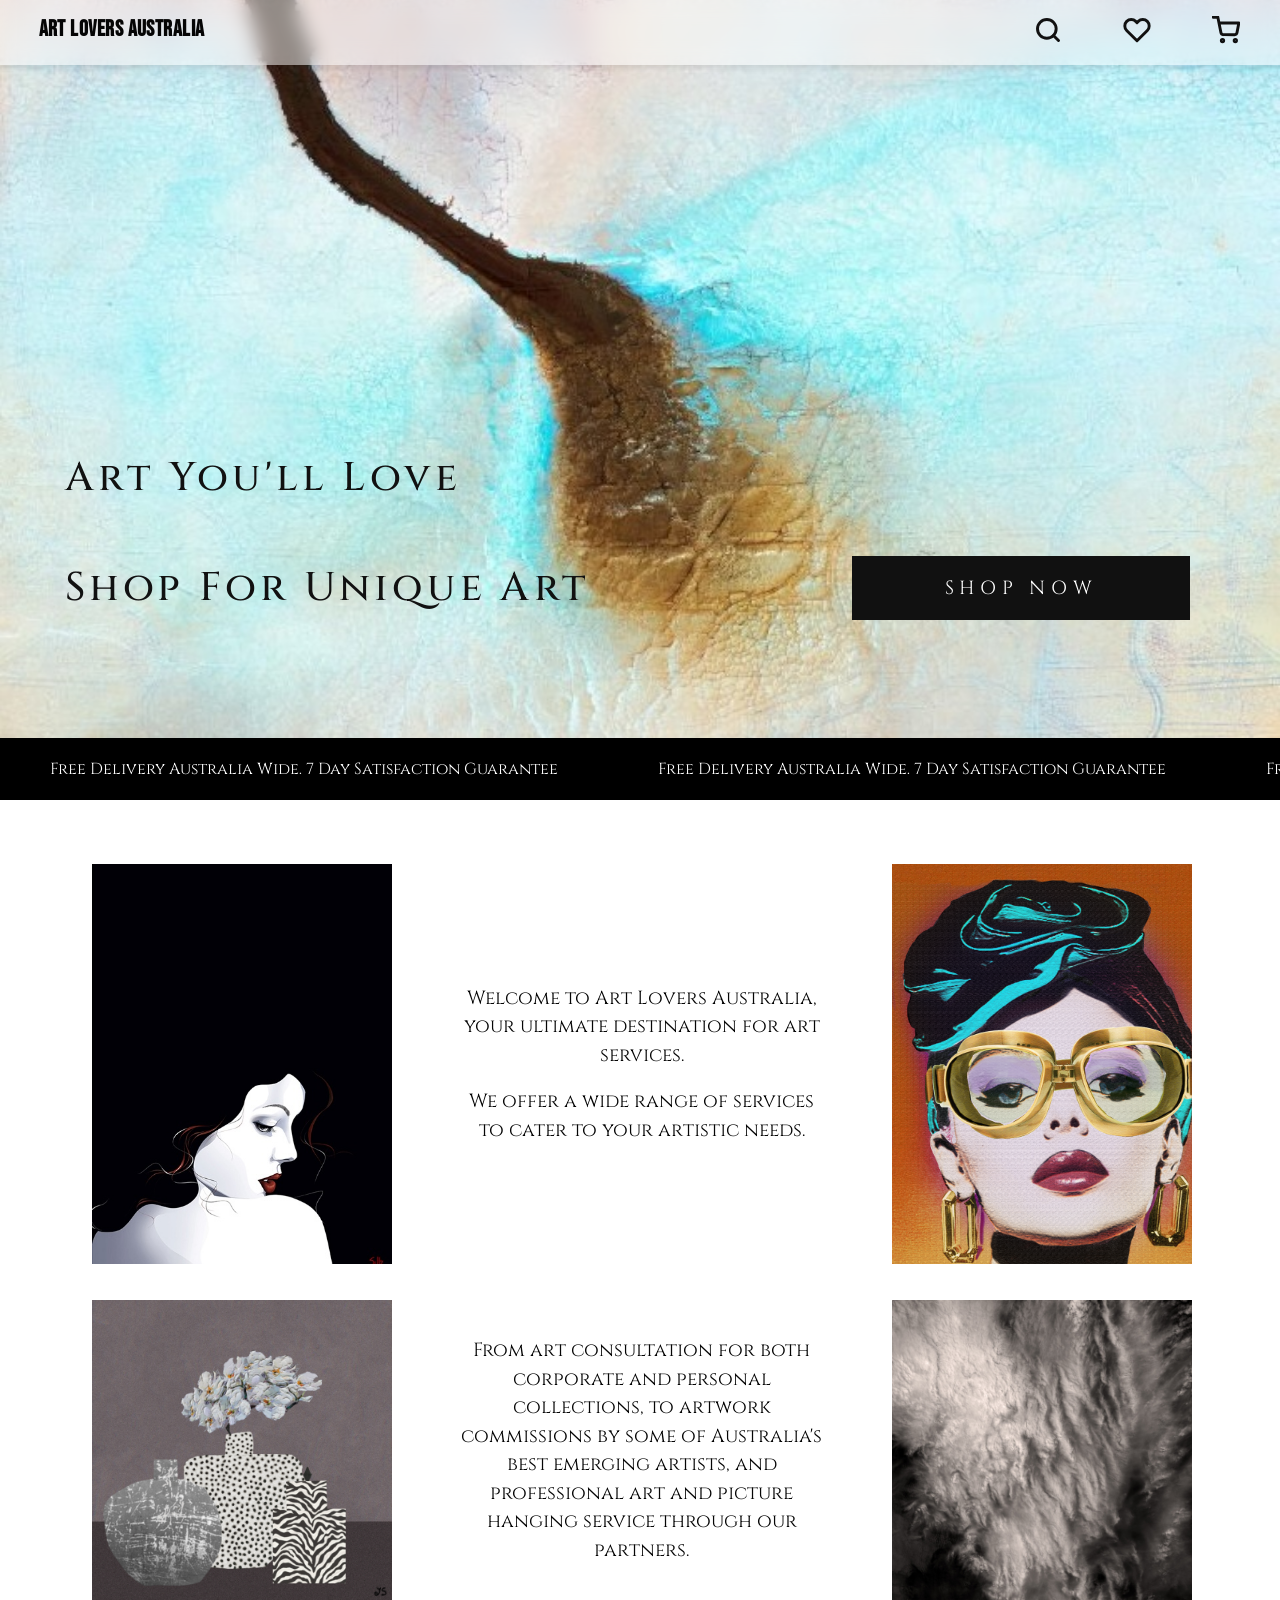
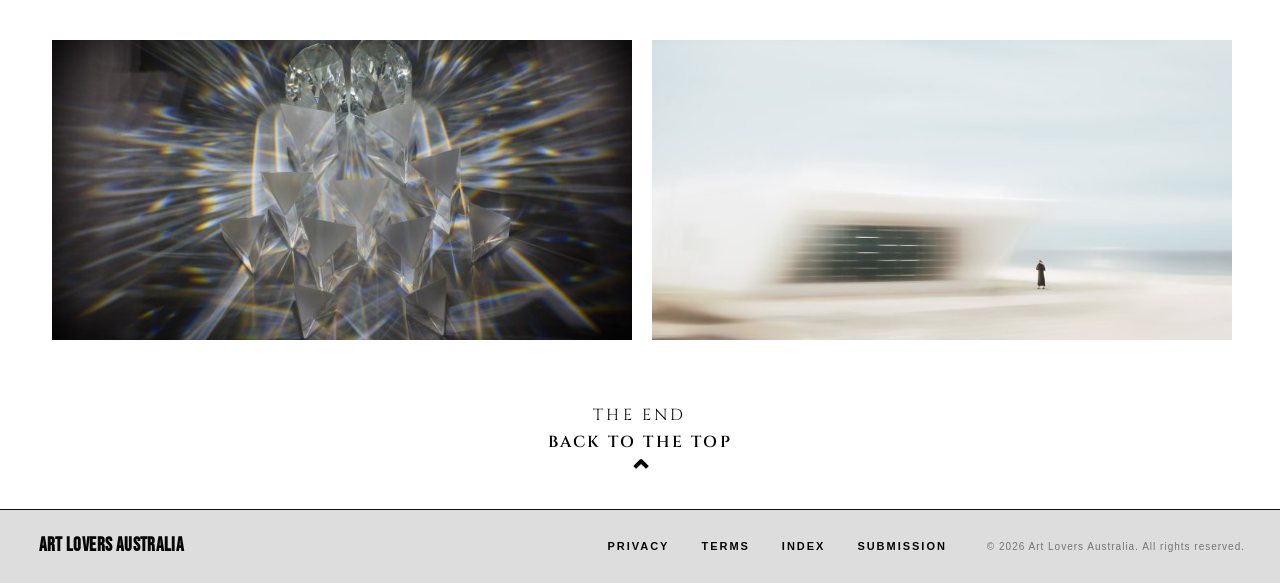
<file: index.html>
<!doctype html>
<html lang="en">
<head>
  <meta charset="utf-8" />
  <meta name="viewport" content="width=device-width, initial-scale=1" />
  <title>Art Lovers Australia - Home</title>
  <link rel="preconnect" href="https://fonts.googleapis.com">
 <link rel="preconnect" href="https://fonts.gstatic.com" crossorigin>
 <link href="https://fonts.googleapis.com/css2?family=Bebas+Neue&display=swap" rel="stylesheet">
 <link rel="preconnect" href="https://fonts.googleapis.com">
<link rel="preconnect" href="https://fonts.gstatic.com" crossorigin>
<link href="https://fonts.googleapis.com/css2?family=Cinzel:wght@400;500;600;700&display=swap" rel="stylesheet">
  <link rel="stylesheet" href="styles.css" />
</head>

<body class="home-page">
  <div class="page-shell" id="top">
<header class="site-header">
  <a class="brand" href="index.html">Art Lovers Australia</a>
  <nav class="header-icons" aria-label="Main navigation">
    <button class="icon-btn" data-open-search aria-label="Search">
      <span class="icon search">
        <svg viewBox="0 0 24 24"><circle cx="11" cy="11" r="8"></circle><line x1="21" y1="21" x2="16.65" y2="16.65"></line></svg>
      </span>
    </button>
    <a class="icon-btn fav-top" href="wishlist.html" aria-label="Wishlist">
      <span class="icon heart"><svg viewBox="0 0 24 24"><path d="M20.84 4.61a5.5 5.5 0 0 0-7.78 0L12 5.67l-1.06-1.06a5.5 5.5 0 0 0-7.78 7.78l1.06 1.06L12 21.23l7.78-7.78 1.06-1.06a5.5 5.5 0 0 0 0-7.78z"></path></svg></span>
    </a>
    <a class="icon-btn" href="cart.html" aria-label="Cart">
      <span class="icon cart">
        <svg viewBox="0 0 24 24"><circle cx="9" cy="21" r="1"></circle><circle cx="20" cy="21" r="1"></circle><path d="M1 1h4l2.68 13.39a2 2 0 0 0 2 1.61h9.72a2 2 0 0 0 2-1.61L23 6H6"></path></svg>
      </span>
    </a>
  </nav>
</header>

<main>
  <section class="hero">
    <img src="assets/hero.jpg" alt="Abstract cold colour artwork" />
	 <a href="camera.html" class="camera-btn">
    <img src="assets/camera.png" alt="Camera" />
  </a>
    <div class="hero-copy">
      <h1>Art You'll Love</h1>
      <div class="hero-action-row">
        <h2>Shop For Unique Art</h2>
        <button class="shop-now" type="button" onclick="location.href='product-list.html'">Shop now</button>
      </div>
    </div>
  </section>

  <section class="promotion">
    <div class="promotion-scroll">
      <span>Free Delivery Australia Wide. 7 Day Satisfaction Guarantee</span>
      <span>Free Delivery Australia Wide. 7 Day Satisfaction Guarantee</span>
      <span>Free Delivery Australia Wide. 7 Day Satisfaction Guarantee</span>
      <span>Free Delivery Australia Wide. 7 Day Satisfaction Guarantee</span>
    </div>
  </section>

  <section class="home-intro content">
    <div class="intro-grid intro-grid-top">
      <div class="intro-item intro-photo item-portrait">
        <img src="assets/intro-portrait.jpg" alt="Portrait artwork on black" />
      </div>

      <div class="intro-item item-text-welcome">
        <p class="welcome">Welcome to Art Lovers Australia,<br/>your ultimate destination for art services.</p>
        <p class="welcome-sub">We offer a wide range of services to cater to your artistic needs.</p>
      </div>

   
      <div class="intro-item intro-photo item-pop">
        <img src="assets/intro-pop.png" alt="Pop portrait artwork" />
      </div>
    </div>
    
    <div class="intro-grid intro-grid-mid">
      <div class="intro-item intro-photo item-vases">
        <img src="assets/intro-vases.jpg" alt="Still life artwork" />
      </div>

      <div class="intro-item item-text-service">
        <p class="service-copy">From art consultation for both corporate and personal collections, to artwork commissions by some of Australia's best emerging artists, and professional art and picture hanging service through our partners.</p>
      </div>

      <div class="intro-item intro-photo item-wave">
        <img src="assets/cirrus.jpg" alt="Cirrus artwork by Grayson Cooke" />
      </div>
    </div>

    <div class="intro-grid intro-grid-bottom">
      <div class="intro-item item-prism">
        <img src="assets/intro-prism.jpg" alt="Prism light artwork" />
      </div>

      <div class="intro-item item-coast">
        <img src="assets/intro-place.jpeg" alt="Minimal coastal landscape" />
      </div>
    </div>
  </section>


  <div class="end-block">
    <div>The End</div>
    <button class="icon-btn tech" data-back-top>Back to the top<span class="up">⌃</span></button>
  </div>
</main>

  <footer class="footer">
  <a class="brand" href="index.html">Art Lovers Australia</a>
  <nav class="footer-nav" aria-label="Footer links">
    <a href="#">Privacy</a><a href="#">Terms</a><a href="#">Index</a><a href="#">Submission</a>
  </nav>
  <div class="copyright">© 2026 Art Lovers Australia. All rights reserved.</div>
</footer>
</div>
  <script src="script.js"></script>
</body>
</html>
</file>
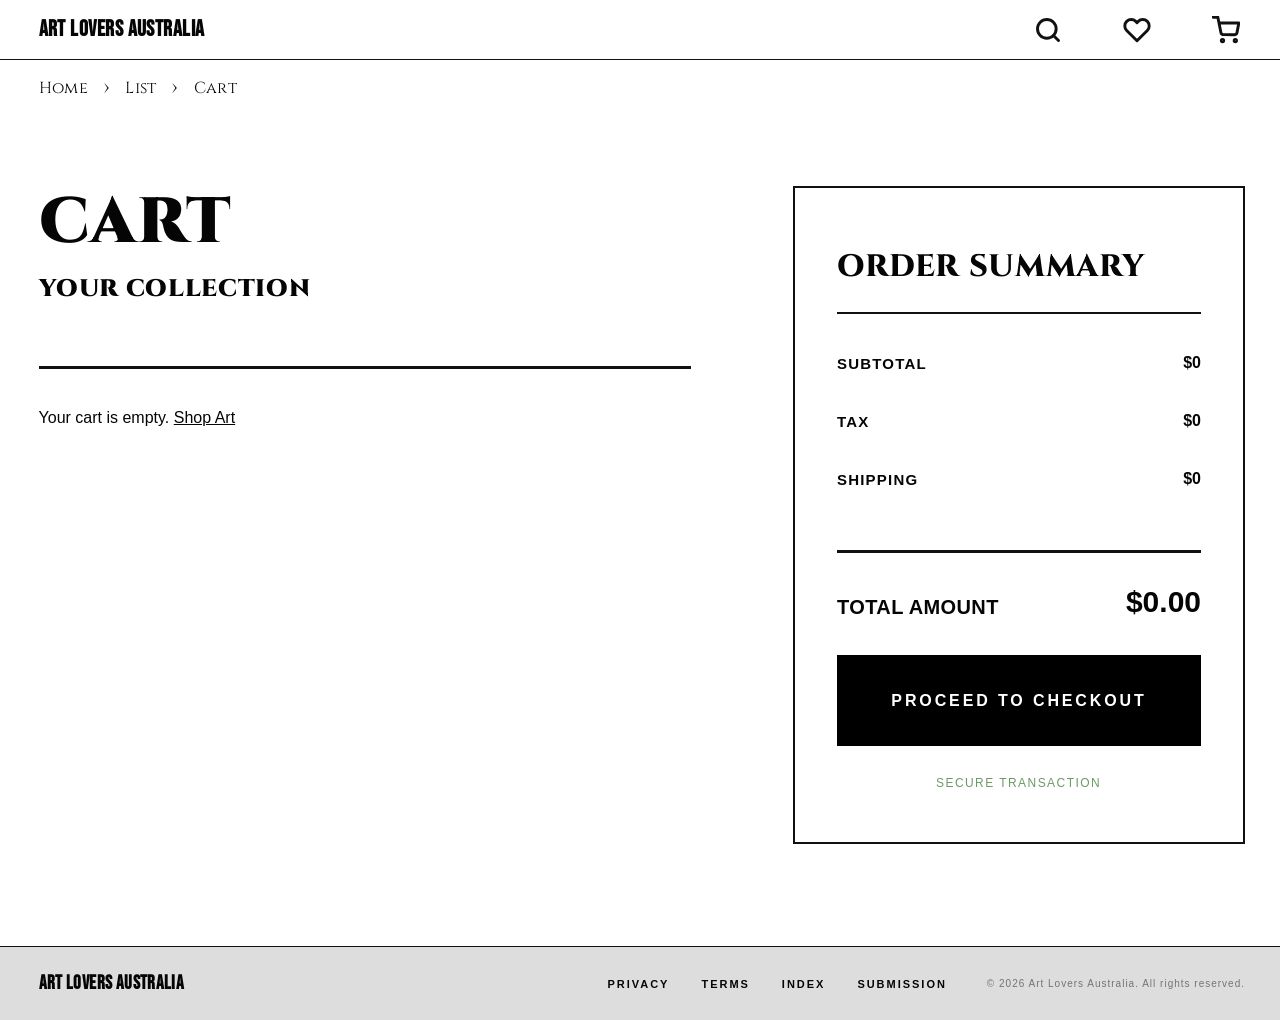
<file: cart.html>
<!doctype html>
<html lang="en">
<head>
  <meta charset="utf-8" />
  <meta name="viewport" content="width=device-width, initial-scale=1" />
  <title>Cart</title>
  <link rel="preconnect" href="https://fonts.googleapis.com">
  <link rel="preconnect" href="https://fonts.gstatic.com" crossorigin>
  <link href="https://fonts.googleapis.com/css2?family=Bebas+Neue&display=swap" rel="stylesheet">
  <link rel="preconnect" href="https://fonts.googleapis.com">
  <link rel="preconnect" href="https://fonts.gstatic.com" crossorigin>
  <link href="https://fonts.googleapis.com/css2?family=Cinzel:wght@400;500;600;700&display=swap" rel="stylesheet">
  <link rel="stylesheet" href="styles.css" />
</head>

<body class="cart-page">
  <div class="page-shell">
    <header class="site-header">
      <a class="brand" href="index.html">Art Lovers Australia</a>
      <nav class="header-icons" aria-label="Main navigation">
        <button class="icon-btn" data-open-search aria-label="Search">
          <span class="icon search">
            <svg viewBox="0 0 24 24"><circle cx="11" cy="11" r="8"></circle><line x1="21" y1="21" x2="16.65" y2="16.65"></line></svg>
          </span>
        </button>
        <a class="icon-btn fav-top" href="wishlist.html" aria-label="Wishlist">
          <span class="icon heart"><svg viewBox="0 0 24 24"><path d="M20.84 4.61a5.5 5.5 0 0 0-7.78 0L12 5.67l-1.06-1.06a5.5 5.5 0 0 0-7.78 7.78l1.06 1.06L12 21.23l7.78-7.78 1.06-1.06a5.5 5.5 0 0 0 0-7.78z"></path></svg></span>
        </a>
        <a class="icon-btn" href="cart.html" aria-label="Cart">
          <span class="icon cart">
            <svg viewBox="0 0 24 24"><circle cx="9" cy="21" r="1"></circle><circle cx="20" cy="21" r="1"></circle><path d="M1 1h4l2.68 13.39a2 2 0 0 0 2 1.61h9.72a2 2 0 0 0 2-1.61L23 6H6"></path></svg>
          </span>
        </a>
      </nav>
    </header>

    <main class="content">
      <nav class="breadcrumb" aria-label="Breadcrumb">
        <a href="index.html">Home</a>
        <span class="chev">›</span>
        <a href="product-list.html">List</a>
        <span class="chev">›</span>
        <span>Cart</span>
      </nav>

      <div class="cart-layout">
        <section>
          <h1 class="cart-title">Cart<span>Your collection</span></h1>
          <div class="cart-list">
            <!-- Items will be loaded from localStorage -->
          </div>
        </section>
        <aside class="summary">
          <h2>Order Summary</h2>
          <div class="sum-row"><span class="label">Subtotal</span><span id="summarySubtotal">$1,600</span></div>
          <div class="sum-row"><span class="label">Tax</span><span id="summaryTax">$124</span></div>
          <div class="sum-row"><span class="label">Shipping</span><span>$0</span></div>
          <div class="sum-total"><span class="label">Total Amount</span><span class="amount" id="summaryTotal">$1,724.00</span></div>
          <button class="checkout-btn" type="button">Proceed to checkout</button>
          <div class="secure"><span>Secure Transaction</span></div>
        </aside>
      </div>
    </main>
  
    <footer class="footer">
      <a class="brand" href="index.html">Art Lovers Australia</a>
      <nav class="footer-nav" aria-label="Footer links">
        <a href="#">Privacy</a><a href="#">Terms</a><a href="#">Index</a><a href="#">Submission</a>
      </nav>
      <div class="copyright">© 2026 Art Lovers Australia. All rights reserved.</div>
    </footer>
  </div>
  <script src="script.js"></script>
</body>
</html>
</file>
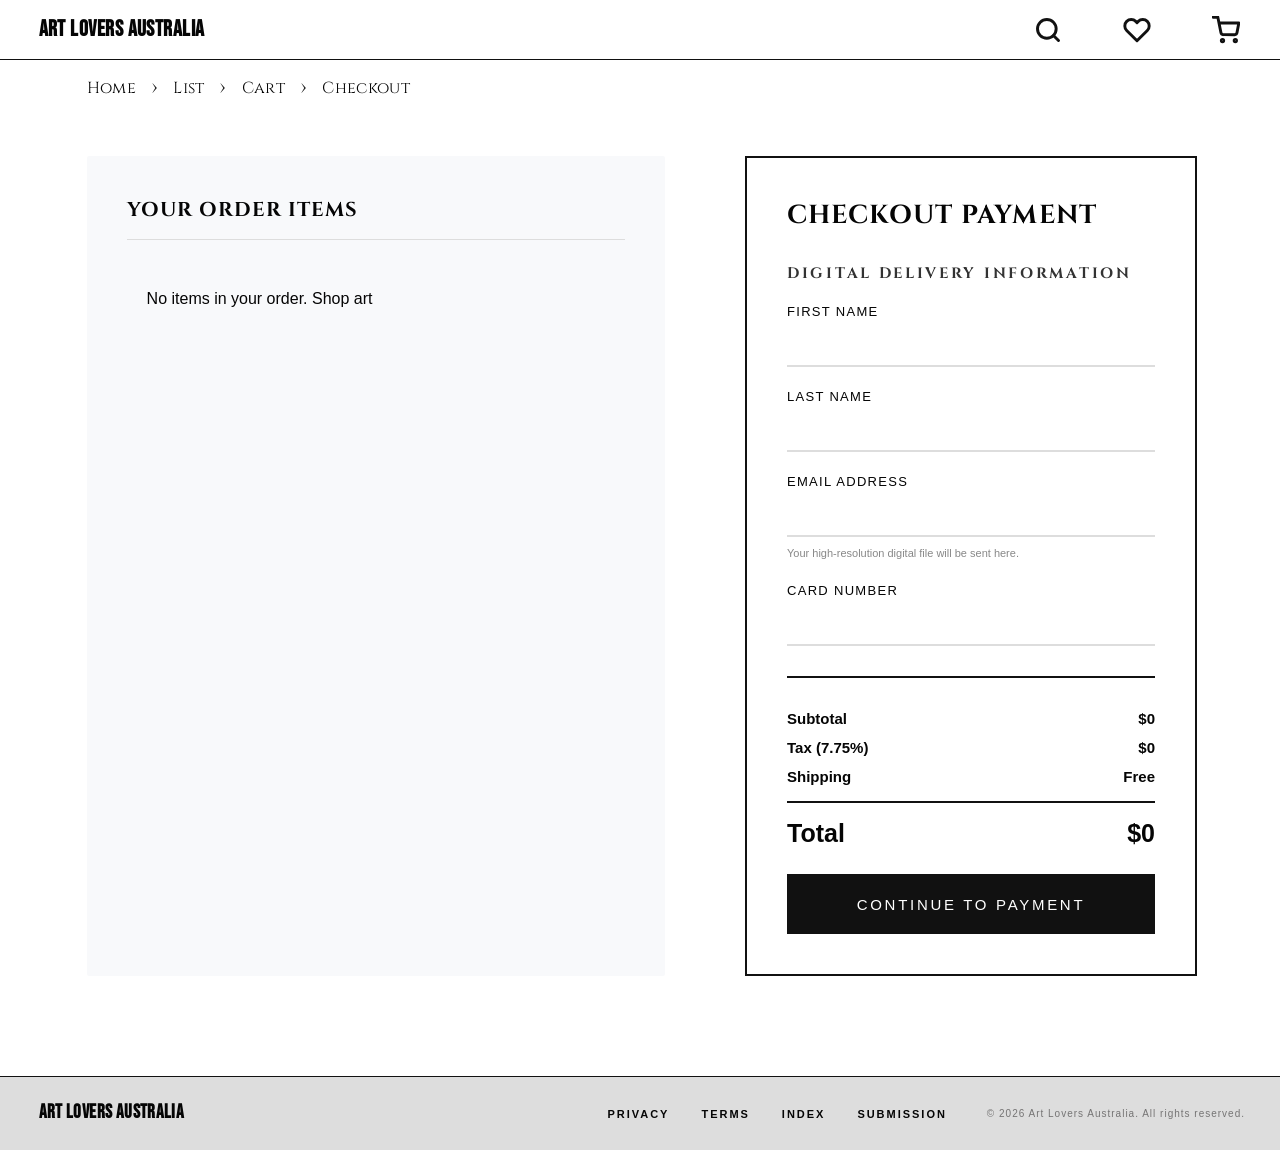
<file: checkout.html>
<!doctype html>
<html lang="en">
<head>
  <meta charset="utf-8" />
  <meta name="viewport" content="width=device-width, initial-scale=1" />
  <title>Checkout Payment</title>

 
  <link rel="preconnect" href="https://fonts.googleapis.com">
  <link rel="preconnect" href="https://fonts.gstatic.com" crossorigin>
  <link href="https://fonts.googleapis.com/css2?family=Bebas+Neue&display=swap" rel="stylesheet">
  <link rel="preconnect" href="https://fonts.googleapis.com">
  <link rel="preconnect" href="https://fonts.gstatic.com" crossorigin>
  <link href="https://fonts.googleapis.com/css2?family=Cinzel:wght@400;500;600;700&display=swap" rel="stylesheet">

  <link rel="stylesheet" href="styles.css" />
</head>

<body class="checkout-page-body">
  <div class="page-shell">  
    <header class="site-header">
      <a class="brand" href="index.html">Art Lovers Australia</a>
      <nav class="header-icons" aria-label="Main navigation">
        <button class="icon-btn" data-open-search aria-label="Search">
          <span class="icon search">
            <svg viewBox="0 0 24 24" aria-hidden="true"><circle cx="11" cy="11" r="8"></circle><line x1="21" y1="21" x2="16.65" y2="16.65"></line></svg>
          </span>
        </button>
        <a class="icon-btn fav-top" href="wishlist.html" aria-label="Wishlist">
        <span class="icon heart"><svg viewBox="0 0 24 24" aria-hidden="true"><path d="M20.84 4.61a5.5 5.5 0 0 0-7.78 0L12 5.67l-1.06-1.06a5.5 5.5 0 0 0-7.78 7.78l1.06 1.06L12 21.23l7.78-7.78 1.06-1.06a5.5 5.5 0 0 0 0-7.78z"></path></svg></span>
        </a>
        <a class="icon-btn" href="cart.html" aria-label="Cart">
          <span class="icon cart">
            <svg viewBox="0 0 24 24" aria-hidden="true"><circle cx="9" cy="21" r="1"></circle><circle cx="20" cy="21" r="1"></circle><path d="M1 1h4l2.68 13.39a2 2 0 0 0 2 1.61h9.72a2 2 0 0 0 2-1.61L23 6H6"></path></svg>
          </span>
        </a>
      </nav>
    </header>

    <main class="content checkout-page-main">
      <nav class="breadcrumb" aria-label="Breadcrumb">
        <a href="index.html">Home</a>
        <span class="chev">›</span>
        <a href="product-list.html">List</a>
        <span class="chev">›</span>
        <a href="cart.html">Cart</a>
        <span class="chev">›</span>
        <span>Checkout</span>
      </nav>

      <div class="checkout-layout">
      <section class="checkout-left" aria-labelledby="order-items-heading">
        <h2 id="order-items-heading">Your Order Items</h2>
        <div id="checkoutItems"></div>
      </section>

      <aside class="checkout-right">
        <section class="checkout-card" aria-labelledby="checkout-heading">
          <h1 id="checkout-heading">Checkout Payment</h1>

          <form id="checkoutForm" novalidate>
            <h2>Digital Delivery Information</h2>

            <div class="field">
              <label for="first">First Name</label>
              <input id="first" name="first" type="text" autocomplete="given-name" required/>
              <p class="field-error" data-error-for="first" role="alert"></p>
            </div>

            <div class="field">
              <label for="last">Last Name</label>
              <input id="last" name="last" type="text" autocomplete="family-name" required />
              <p class="field-error" data-error-for="last" role="alert"></p>
            </div>

            <div class="field">
              <label for="email">Email Address</label>
              <input id="email" name="email" type="email" autocomplete="email" required />
              <p class="field-error" data-error-for="email" role="alert"></p>
            </div>
            <p class="hint">Your high-resolution digital file will be sent here.</p>

            <div class="field">
              <label for="wallet">Card Number</label>
              <input id="wallet" name="wallet" type="text" inputmode="numeric" autocomplete="off" required />
              <p class="field-error" data-error-for="wallet" role="alert"></p>
            </div>

            <div class="order-summary" aria-label="Order totals">
              <div class="sum-row">
                <span>Subtotal</span>
                <span id="sumSubtotal">$0</span>
              </div>
              <div class="sum-row">
                <span>Tax (7.75%)</span>
                <span id="sumTax">$0</span>
              </div>
              <div class="sum-row">
                <span>Shipping</span>
                <span>Free</span>
              </div>
              <div class="sum-total">
                <span>Total</span>
                <span id="sumTotal">$0</span>
              </div>
            </div>

            <button class="continue-btn" type="submit">Continue to Payment</button>
          </form>
        </section>
      </aside>
    </div>
    </main>

    <footer class="footer">
    <a class="brand" href="index.html">Art Lovers Australia</a>
    <nav class="footer-nav" aria-label="Footer links">
      <a href="#">Privacy</a><a href="#">Terms</a><a href="#">Index</a><a href="#">Submission</a>
    </nav>
    <div class="copyright">© 2026 Art Lovers Australia. All rights reserved.</div>
    </footer>
    
  </div>
  <script src="script.js"></script>
</body>
</html>
</file>
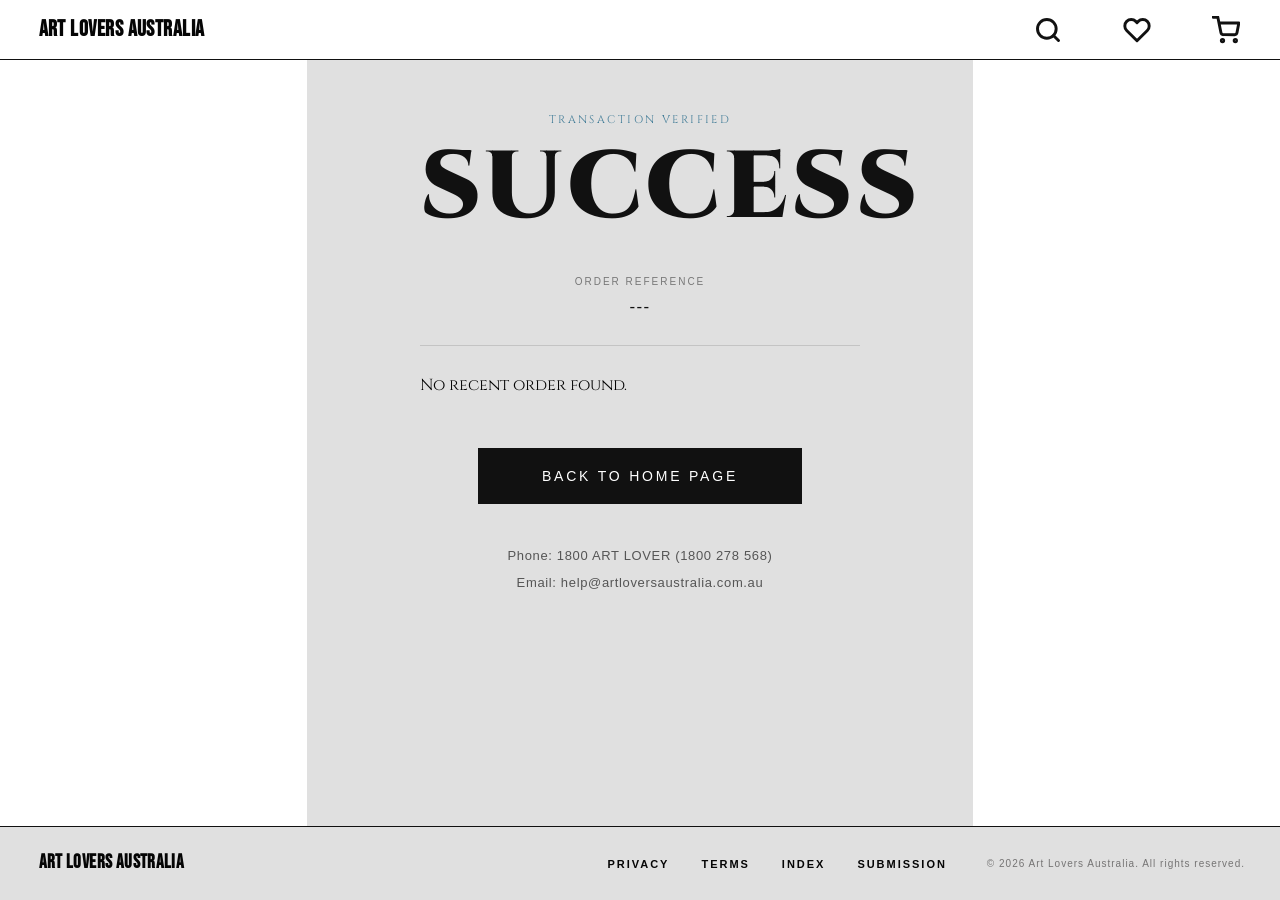
<file: confirmation.html>
<!doctype html>
<html lang="en">
<head>
  <meta charset="utf-8" />
  <meta name="viewport" content="width=device-width, initial-scale=1" />
  <title>Transaction Verified</title>
  <link rel="preconnect" href="https://fonts.googleapis.com">
  <link rel="preconnect" href="https://fonts.gstatic.com" crossorigin>
  <link href="https://fonts.googleapis.com/css2?family=Bebas+Neue&display=swap" rel="stylesheet">
  <link rel="preconnect" href="https://fonts.googleapis.com">
  <link rel="preconnect" href="https://fonts.gstatic.com" crossorigin>
  <link href="https://fonts.googleapis.com/css2?family=Cinzel:wght@400;500;600;700&display=swap" rel="stylesheet">
  <link rel="stylesheet" href="styles.css" />
</head>

<body class="confirmation-page">
  <div class="page-shell">
    <header class="site-header">
      <a class="brand" href="index.html">Art Lovers Australia</a>
      <nav class="header-icons" aria-label="Main navigation">
        <button class="icon-btn" data-open-search aria-label="Search">
          <span class="icon search">
            <svg viewBox="0 0 24 24"><circle cx="11" cy="11" r="8"></circle><line x1="21" y1="21" x2="16.65" y2="16.65"></line></svg>
          </span>
        </button>
        <a class="icon-btn fav-top" href="wishlist.html" aria-label="Wishlist">
          <span class="icon heart"><svg viewBox="0 0 24 24"><path d="M20.84 4.61a5.5 5.5 0 0 0-7.78 0L12 5.67l-1.06-1.06a5.5 5.5 0 0 0-7.78 7.78l1.06 1.06L12 21.23l7.78-7.78 1.06-1.06a5.5 5.5 0 0 0 0-7.78z"></path></svg></span>
        </a>
        <a class="icon-btn" href="cart.html" aria-label="Cart">
          <span class="icon cart"><svg viewBox="0 0 24 24"><circle cx="9" cy="21" r="1"></circle><circle cx="20" cy="21" r="1"></circle><path d="M1 1h4l2.68 13.39a2 2 0 0 0 2 1.61h9.72a2 2 0 0 0 2-1.61L23 6H6"></path></svg></span>
        </a>
      </nav>
    </header>

    <main class="confirm-page">
      <div class="confirmation-column">
        <div class="confirmation-panel">
          <div class="confirm-content">
            <div class="verified">Transaction Verified</div>
            <h1 class="success">Success</h1>

            <div class="order-ref-block">
              <div class="order-ref">Order Reference</div>
              <div class="ref-code" id="orderRef">---</div>
            </div>

            <div class="receipt" id="orderReceipt"></div>
            <div class="confirm-actions">
              <a class="back-home" href="index.html">Back to home page</a>
            </div>

            <aside class="confirmation-contact" aria-label="Contact information">
              <p>Phone: 1800 ART LOVER (1800 278 568)</p>
              <p>Email: help@artloversaustralia.com.au</p>
            </aside>
          </div>
        </div>
      </div>
    </main>

    <footer class="footer">
      <a class="brand" href="index.html">Art Lovers Australia</a>
      <nav class="footer-nav" aria-label="Footer links">
        <a href="#">Privacy</a><a href="#">Terms</a><a href="#">Index</a><a href="#">Submission</a>
      </nav>
      <div class="copyright">© 2026 Art Lovers Australia. All rights reserved.</div>
    </footer>
  </div>

  <script src="script.js"></script>
</body>
</html>
</file>
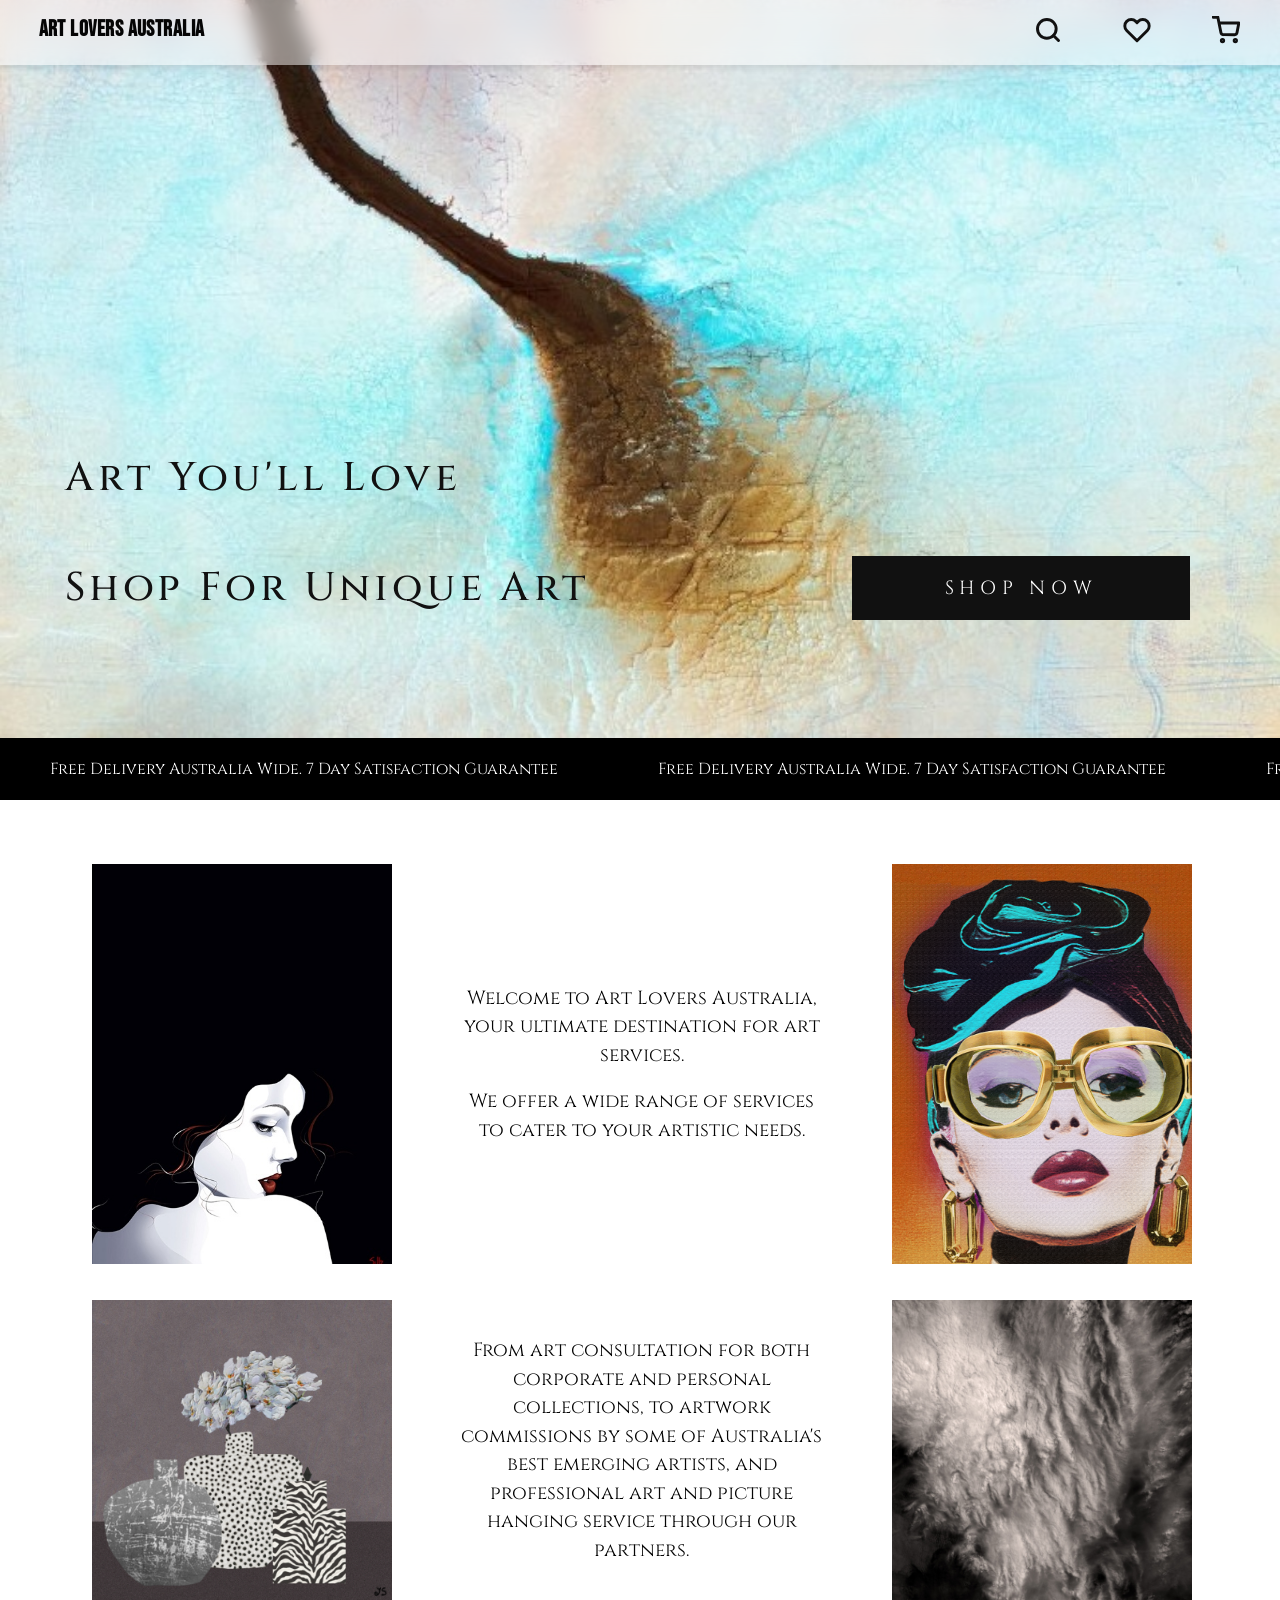
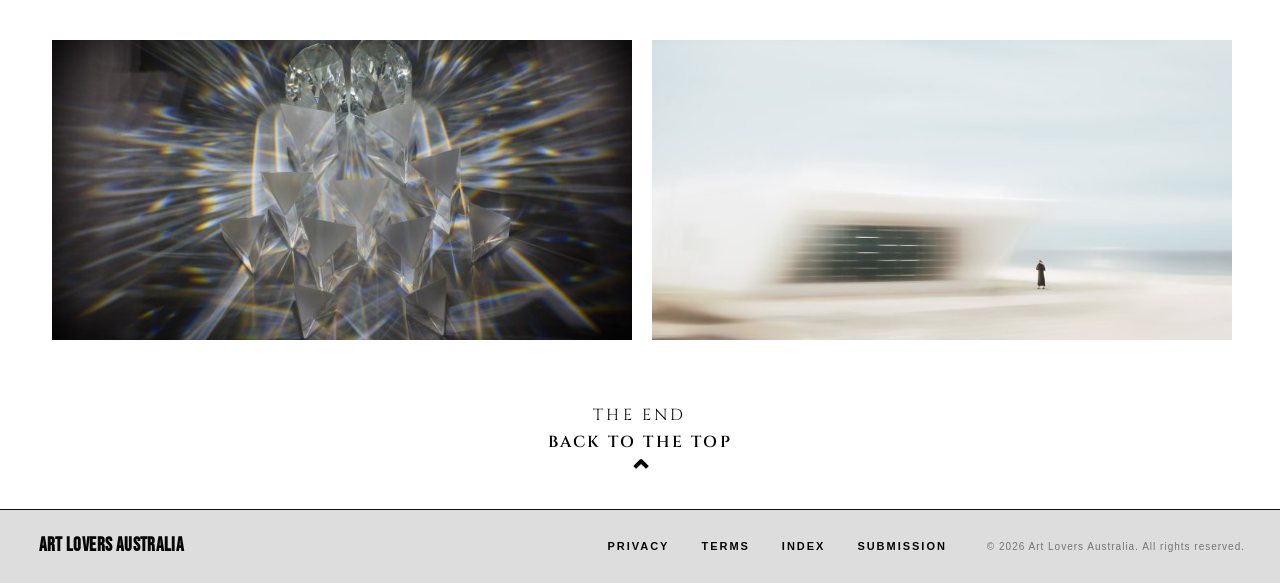
<file: home.html>
<!doctype html>
<html lang="en">
<head>
  <meta charset="utf-8" />
  <meta name="viewport" content="width=device-width, initial-scale=1" />
  <title>Art Lovers Australia - Home</title>
  <link rel="preconnect" href="https://fonts.googleapis.com">
 <link rel="preconnect" href="https://fonts.gstatic.com" crossorigin>
 <link href="https://fonts.googleapis.com/css2?family=Bebas+Neue&display=swap" rel="stylesheet">
 <link rel="preconnect" href="https://fonts.googleapis.com">
<link rel="preconnect" href="https://fonts.gstatic.com" crossorigin>
<link href="https://fonts.googleapis.com/css2?family=Cinzel:wght@400;500;600;700&display=swap" rel="stylesheet">
  <link rel="stylesheet" href="styles.css" />
</head>

<body class="home-page">
  <div class="page-shell" id="top">
<header class="site-header">
  <a class="brand" href="home.html">Art Lovers Australia</a>
  <nav class="header-icons" aria-label="Main navigation">
    <button class="icon-btn" data-open-search aria-label="Search">
      <span class="icon search">
        <svg viewBox="0 0 24 24"><circle cx="11" cy="11" r="8"></circle><line x1="21" y1="21" x2="16.65" y2="16.65"></line></svg>
      </span>
    </button>
    <a class="icon-btn fav-top" href="wishlist.html" aria-label="Wishlist">
      <span class="icon heart"><svg viewBox="0 0 24 24"><path d="M20.84 4.61a5.5 5.5 0 0 0-7.78 0L12 5.67l-1.06-1.06a5.5 5.5 0 0 0-7.78 7.78l1.06 1.06L12 21.23l7.78-7.78 1.06-1.06a5.5 5.5 0 0 0 0-7.78z"></path></svg></span>
    </a>
    <a class="icon-btn" href="cart.html" aria-label="Cart">
      <span class="icon cart">
        <svg viewBox="0 0 24 24"><circle cx="9" cy="21" r="1"></circle><circle cx="20" cy="21" r="1"></circle><path d="M1 1h4l2.68 13.39a2 2 0 0 0 2 1.61h9.72a2 2 0 0 0 2-1.61L23 6H6"></path></svg>
      </span>
    </a>
  </nav>
</header>
  <main>

  <section class="hero">
    <img src="assets/hero.jpg" alt="Abstract cold colour artwork" />
    <div class="hero-copy">
      <h1>Art You'll Love</h1>
      <div class="hero-action-row">
        <h2>Shop For Unique Art</h2>
        <button class="shop-now" type="button" onclick="location.href='product-list.html'">Shop now</button>
      </div>
    </div>
  </section>

  <section class="promotion">
    <div class="promotion-scroll">
      <span>Free Delivery Australia Wide. 7 Day Satisfaction Guarantee</span>
      <span>Free Delivery Australia Wide. 7 Day Satisfaction Guarantee</span>
      <span>Free Delivery Australia Wide. 7 Day Satisfaction Guarantee</span>
      <span>Free Delivery Australia Wide. 7 Day Satisfaction Guarantee</span>
    </div>
  </section>

  <section class="home-intro content">
    <div class="intro-grid intro-grid-top">
      <div class="intro-item intro-photo item-portrait">
        <img src="assets/intro-portrait.jpg" alt="Portrait artwork on black" />
      </div>

      <div class="intro-item item-text-welcome">
        <p class="welcome">Welcome to Art Lovers Australia,<br/>your ultimate destination for art services.</p>
        <p class="welcome-sub">We offer a wide range of services to cater to your artistic needs.</p>
      </div>

   
      <div class="intro-item intro-photo item-pop">
        <img src="assets/intro-pop.png" alt="Pop portrait artwork" />
      </div>
    </div>
    
    <div class="intro-grid intro-grid-mid">
      <div class="intro-item intro-photo item-vases">
        <img src="assets/intro-vases.jpg" alt="Still life artwork" />
      </div>

      <div class="intro-item item-text-service">
        <p class="service-copy">From art consultation for both corporate and personal collections, to artwork commissions by some of Australia's best emerging artists, and professional art and picture hanging service through our partners.</p>
      </div>

      <div class="intro-item intro-photo item-wave">
        <img src="assets/cirrus.jpg" alt="Cirrus artwork by Grayson Cooke" />
      </div>
    </div>

    <div class="intro-grid intro-grid-bottom">
      <div class="intro-item item-prism">
        <img src="assets/intro-prism.jpg" alt="Prism light artwork" />
      </div>

      <div class="intro-item item-coast">
        <img src="assets/intro-place.jpeg" alt="Minimal coastal landscape" />
      </div>
    </div>
  </section>


  <div class="end-block">
    <div>The End</div>
    <button class="icon-btn tech" data-back-top>Back to the top<span class="up">⌃</span></button>
  </div>
</main>

  <footer class="footer">
  <a class="brand" href="home.html">Art Lovers Australia</a>
  <nav class="footer-nav" aria-label="Footer links">
    <a href="#">Privacy</a><a href="#">Terms</a><a href="#">Index</a><a href="#">Submission</a>
  </nav>
  <div class="copyright">© 2026 Art Lovers Australia. All rights reserved.</div>
</footer>
</div>
  <script src="script.js"></script>
</body>
</html>
</file>
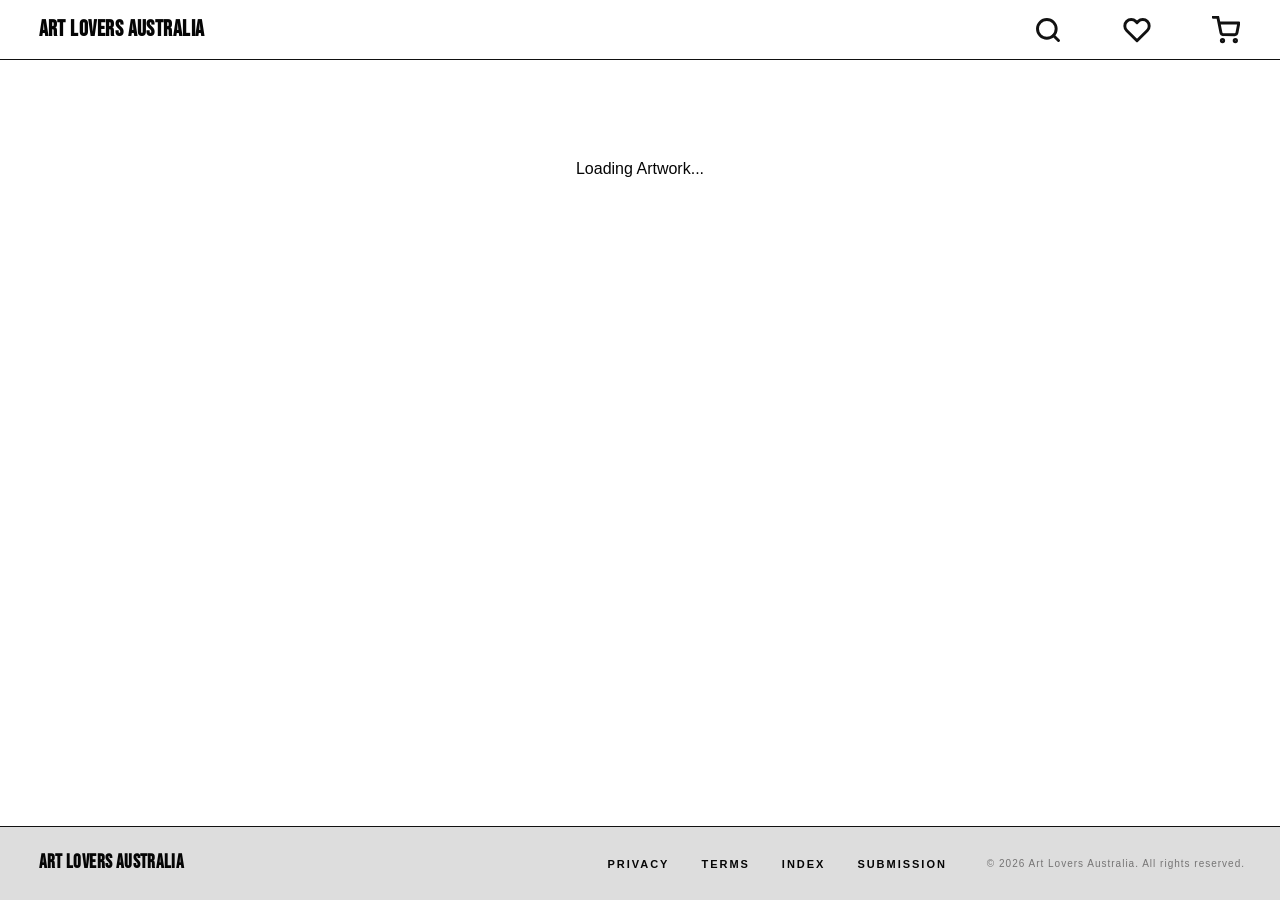
<file: product-pages.html>
<!doctype html>
<html lang="en">
<head>
  <meta charset="utf-8" />
  <meta name="viewport" content="width=device-width, initial-scale=1" />
  <title>Product Pages - Art Lovers Australia</title>
  <link rel="preconnect" href="https://fonts.googleapis.com">
  <link rel="preconnect" href="https://fonts.gstatic.com" crossorigin>
  <link href="https://fonts.googleapis.com/css2?family=Bebas+Neue&display=swap" rel="stylesheet">
  <link rel="preconnect" href="https://fonts.googleapis.com">
  <link rel="preconnect" href="https://fonts.gstatic.com" crossorigin>
  <link href="https://fonts.googleapis.com/css2?family=Cinzel:wght@400;500;600;700&display=swap" rel="stylesheet">
  <link rel="stylesheet" href="styles.css" />
</head>

<body class="product-page">
  <div class="page-shell">
  <header class="site-header">
  <a class="brand" href="index.html">Art Lovers Australia</a>
  <nav class="header-icons" aria-label="Main navigation">
    <button class="icon-btn" data-open-search aria-label="Search">
      <span class="icon search">
        <svg viewBox="0 0 24 24"><circle cx="11" cy="11" r="8"></circle><line x1="21" y1="21" x2="16.65" y2="16.65"></line></svg>
      </span>
    </button>
    <a class="icon-btn fav-top" href="wishlist.html" aria-label="Wishlist">
      <span class="icon heart"><svg viewBox="0 0 24 24"><path d="M20.84 4.61a5.5 5.5 0 0 0-7.78 0L12 5.67l-1.06-1.06a5.5 5.5 0 0 0-7.78 7.78l1.06 1.06L12 21.23l7.78-7.78 1.06-1.06a5.5 5.5 0 0 0 0-7.78z"></path></svg></span>
    </a>    
    <a class="icon-btn" href="cart.html" aria-label="Cart">
      <span class="icon cart">
        <svg viewBox="0 0 24 24"><circle cx="9" cy="21" r="1"></circle><circle cx="20" cy="21" r="1"></circle><path d="M1 1h4l2.68 13.39a2 2 0 0 0 2 1.61h9.72a2 2 0 0 0 2-1.61L23 6H6"></path></svg>
      </span>
    </a>
  </nav>
</header>
  <main id="productPagesContent">
    <div class="loading-state" style="padding: 100px; text-align: center; font-family:Arial, sans-serif;">Loading Artwork...</div>
  </main>
  <footer class="footer">
  <a class="brand" href="index.html">Art Lovers Australia</a>
  <nav class="footer-nav" aria-label="Footer links">
    <a href="#">Privacy</a><a href="#">Terms</a><a href="#">Index</a><a href="#">Submission</a>
  </nav>
  <div class="copyright">© 2026 Art Lovers Australia. All rights reserved.</div>
</footer>
</div>
  <script src="script.js"></script>
</body>
</html>
</file>
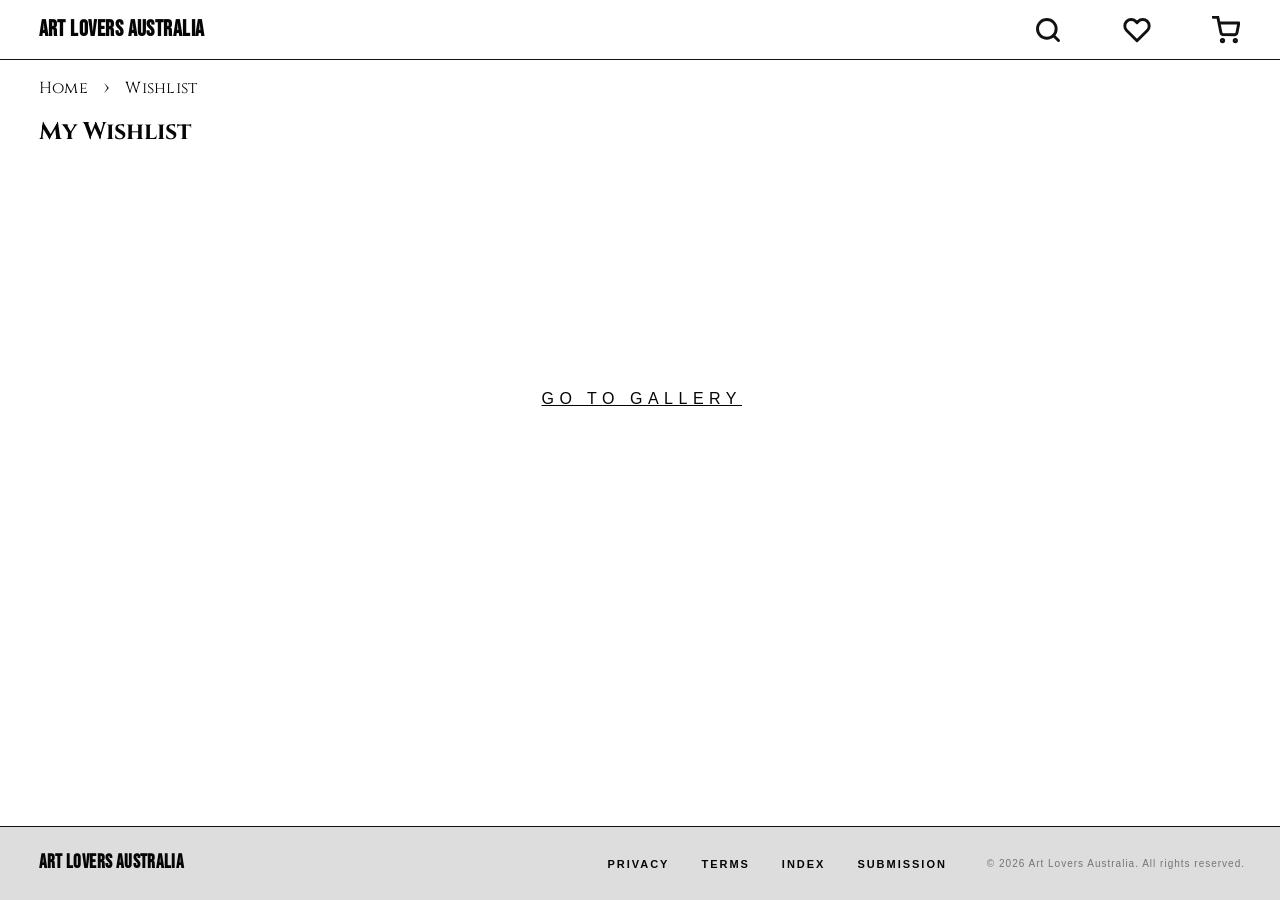
<file: wishlist.html>
<!doctype html>
<html lang="en">
<head>
  <meta charset="utf-8" />
  <meta name="viewport" content="width=device-width, initial-scale=1" />
  <title>Wishlist - Art Lovers Australia</title>
  <link rel="preconnect" href="https://fonts.googleapis.com">
  <link rel="preconnect" href="https://fonts.gstatic.com" crossorigin>
  <link href="https://fonts.googleapis.com/css2?family=Bebas+Neue&display=swap" rel="stylesheet">
  <link rel="preconnect" href="https://fonts.googleapis.com">
  <link rel="preconnect" href="https://fonts.gstatic.com" crossorigin>
  <link href="https://fonts.googleapis.com/css2?family=Cinzel:wght@400;500;600;700&display=swap" rel="stylesheet">
  <link rel="stylesheet" href="styles.css" />
</head>

<body class="list-page">
  <div class="page-shell">
  <header class="site-header">
  <a class="brand" href="index.html">Art Lovers Australia</a>
  <nav class="header-icons" aria-label="Main navigation">
    <button class="icon-btn" data-open-search aria-label="Search">
      <span class="icon search">
        <svg viewBox="0 0 24 24"><circle cx="11" cy="11" r="8"></circle><line x1="21" y1="21" x2="16.65" y2="16.65"></line></svg>
      </span>
    </button>
    
    <a class="icon-btn fav-top" href="wishlist.html" aria-label="Wishlist">
          <span class="icon heart"><svg viewBox="0 0 24 24"><path d="M20.84 4.61a5.5 5.5 0 0 0-7.78 0L12 5.67l-1.06-1.06a5.5 5.5 0 0 0-7.78 7.78l1.06 1.06L12 21.23l7.78-7.78 1.06-1.06a5.5 5.5 0 0 0 0-7.78z"></path></svg></span>
    </a>
    <a class="icon-btn" href="cart.html" aria-label="Cart">
      <span class="icon cart">
        <svg viewBox="0 0 24 24"><circle cx="9" cy="21" r="1"></circle><circle cx="20" cy="21" r="1"></circle><path d="M1 1h4l2.68 13.39a2 2 0 0 0 2 1.61h9.72a2 2 0 0 0 2-1.61L23 6H6"></path></svg>
      </span>
    </a>
  </nav>
</header>
  <main class="content">
    <nav class="breadcrumb"><a href="index.html">Home</a><span class="chev">›</span><span>Wishlist</span></nav>
    
    <section class="page-title-row">
      <div>
        <h1 class="big-title">My Wishlist</h1>
      </div>
    </section>

    <section class="art-grid" id="wishlistGrid"></section>

    <div class="view-all" id="emptyMsg" style="display:none; padding:100px 0;">
      <a href="product-list.html" style="text-decoration:underline; font-size:16px;">Go to Gallery</a>
    </div>
  </main>
  <footer class="footer">
  <a class="brand" href="index.html">Art Lovers Australia</a>
  <nav class="footer-nav" aria-label="Footer links">
    <a href="#">Privacy</a><a href="#">Terms</a><a href="#">Index</a><a href="#">Submission</a>
  </nav>
  <div class="copyright">© 2026 Art Lovers Australia. All rights reserved.</div>
</footer>
</div>
  <script src="script.js"></script>
</body>
</html>
</file>
<file: styles.css>
* {
	box-sizing: border-box;
}

:root {
	--page-pad-left: clamp(14px, 2.78vw + 3px, 50px);
	--page-pad-right: clamp(14px, 2.5vw + 3px, 45px);
	--header-gutter-left: var(--page-pad-left);
	--header-gutter-right: var(--page-pad-right);
	--brand-size: clamp(14px, 10px + 0.97vw, 24px);
	--header-icon-gap: clamp(6px, -4px + 4.31vw, 58px);
	--section-gap: clamp(20px, 3vw, 48px);
	--font-title: 'Bebas Neue', sans-serif;
	--font-body: 'Cinzel', serif;
}

html {
	scroll-behavior: smooth;
	margin: 0;
	padding: 0;
	width: 100%;
	min-height: 100%;
	background: #fff;
	color: #050505;
	overflow-x: hidden;
}

body {
	margin: 0;
	padding: 0;
	width: 100%;
	min-height: 100%;
	min-height: 100dvh;
	background: #ffffff;
	color: #050505;
	overflow-x: hidden;
	font-family: var(--font-body);
}

a {
	color: inherit;
	text-decoration: none;
}

button,
input {
	font: inherit;
	color: inherit;
}

img {
	display: block;
	max-width: 100%;
}

.page-shell {
	display: flex;
	flex-direction: column;
	margin: 0;
	min-height: 100vh;
	min-height: 100dvh;
	width: 100%;
	max-width: none;
	background: #fff;
	overflow-x: hidden;
}

.page-shell>main,
.page-shell>.content,
.page-shell>.confirm-page,
.page-shell>.product-hero {
	flex: 1 0 auto;
	width: 100%;
}

.home-page .page-shell {
	position: relative;
}

.home-page .site-header {
	position: absolute;
	left: 0;
	right: 0;
	top: 0;
	background: rgba(255, 255, 255, .49);
	backdrop-filter: blur(10px);
	box-shadow: 0 4px 4px rgba(25, 25, 25, .08);
	border-bottom: 0;
	height: 65px;
	padding: 10px var(--header-gutter-right) 15px var(--header-gutter-left);
}

.site-header {
	width: 100%;
	height: 60px;
	min-height: 56px;
	border-bottom: 1px solid #111;
	display: flex;
	align-items: center;
	justify-content: space-between;
	gap: clamp(8px, 2vw, 16px);
	padding: 0 var(--header-gutter-right) 0 var(--header-gutter-left);
	background: #fff;
	position: sticky;
	top: 0;
	z-index: 80;
	min-width: 0;
}

.brand {
	font-family: var(--font-title);
	font-size: var(--brand-size);
	line-height: 1.15;
	font-weight: 700;
	letter-spacing: .02em;
	white-space: nowrap;
	flex: 1 1 auto;
	min-width: 0;
	overflow: hidden;
	text-overflow: ellipsis;
}

.header-icons {
	display: flex;
	align-items: center;
	gap: var(--header-icon-gap);
	font-size: 34px;
	line-height: 1;
	flex: 0 0 auto;
}

.icon-btn {
	border: 0;
	background: transparent;
	padding: 5px;
	cursor: pointer;
	display: inline-grid;
	place-items: center;
	transition: transform .16s ease, opacity .16s ease;
}

.icon-btn:hover {
	transform: translateY(-1px);
	opacity: .68;
}

.icon {
	width: 28px;
	height: 28px;
	display: inline-block;
	position: relative;
	vertical-align: middle;
}

.icon svg {
	width: 100%;
	height: 100%;
	display: block;
	stroke: #111;
	stroke-width: 2.5;
	fill: none;
	stroke-linecap: round;
	stroke-linejoin: round;
}

.icon.search::before,
.icon.search::after,
.icon.heart::before,
.icon.cart::before {
	display: none;
}

.content {
	padding: 0 var(--page-pad-right) 0 var(--page-pad-left);
}

.tech {
	font-family: 'Cinzel', serif;
	letter-spacing: .15em;
	text-transform: uppercase;
	font-weight: 600;
}

.breadcrumb {
	font-size: clamp(14px, 0.4vw + 12px, 16px);
	letter-spacing: .02em;
	display: flex;
	align-items: center;
	flex-wrap: wrap;
	gap: clamp(8px, 1.5vw, 15px);
	margin: 16px 0;
}

.list-page .content>.breadcrumb,
.list-page .list-top,
.list-page .page-title-row {
	max-width: 1240px;
	margin-left: auto;
	margin-right: auto;
	width: 100%;
}

.list-page .content:has(.art-grid.two-col)>.breadcrumb,
.list-page .content:has(.art-grid.two-col) .list-top,
.list-page .content:has(.art-grid.two-col) .page-title-row {
	max-width: 1080px;
}

.list-page .page-title-row {
	margin-bottom: clamp(36px, 5vw, 56px);
}

.list-page .page-title-row .big-title {
	margin: 0;
}

.breadcrumb .chev {
	font-size: 24px;
	line-height: 1;
	color: #111;
}

.filter-options {
	display: none;
	align-items: center;
	gap: 12px;
	flex-wrap: wrap;
	margin-left: 0;
	max-width: 100%;
}
.filter-option.active {
  background: #000 !important;
  color: #fff !important;
}

.filter-options.show {
	display: flex;
}

.filter-option {
	border: 1px solid #000;
	background: #fff;
	padding: 6px 14px;
	font-size: 14px;
	cursor: pointer;
	white-space: nowrap;
}

.filter-option:focus {
	outline: none;
}

@media (hover: hover) {
	.filter-option:hover {
		background: #000;
		color: #fff;
	}
}

.list-top>div:first-child {
	display: flex;
	align-items: center;
	flex-wrap: wrap;
	gap: 8px;
	min-width: 0;
	flex: 1 1 220px;
}

.list-top {
	display: flex;
	align-items: flex-start;
	justify-content: space-between;
	flex-wrap: wrap;
	gap: var(--section-gap);
	margin-bottom: clamp(28px, 4vw, 46px);
}

.filter-btn {
	margin-left: 0;
	flex-shrink: 0;
	background: transparent;
	border: 0;
	cursor: pointer;
	width: 44px;
	height: 44px;
	position: relative;
}

.filter-btn span,
.filter-btn::before,
.filter-btn::after {
	content: "";
	position: absolute;
	left: 4px;
	width: 34px;
	height: 3px;
	background: #111;
	border-radius: 4px;
}

.filter-btn span {
	top: 20px;
}

.filter-btn::before {
	top: 8px;
}

.filter-btn::after {
	top: 32px;
}

.filter-btn i,
.filter-btn b,
.filter-btn em {
	position: absolute;
	width: 6px;
	height: 14px;
	background: #fff;
	border: 3px solid #111;
	border-top: 0;
	border-bottom: 0;
	display: block;
}

.filter-btn i {
	left: 11px;
	top: 3px;
}

.filter-btn b {
	left: 24px;
	top: 15px;
}

.filter-btn em {
	left: 16px;
	top: 27px;
}

.view-icons {
	display: flex;
	flex-wrap: wrap;
	gap: clamp(12px, 2vw, 30px);
	margin-right: 0;
}

.layout-icon {
	width: clamp(48px, 6vw, 70px);
	height: clamp(48px, 6vw, 70px);
	background: #e5e5e5;
	border: 0;
	display: grid;
	grid-template-columns: repeat(2, 1fr);
	gap: 8px;
	padding: 9px;
	cursor: pointer;
	opacity: .58;
	transition: opacity .18s ease, transform .18s ease;
}

.search-caption {
	font-family: Arial, sans-serif;
	font-size: 12px;
	letter-spacing: .22em;
	color: #8b8b8b;
	text-transform: uppercase;
	margin-bottom: 8px
}

.hero {
	position: relative;
	width: 100%;
	--hero-safe-height: calc(255px + 200px + 55px + 4rem + 64px + 100px);
	height: max(730px, var(--hero-safe-height));
	min-height: var(--hero-safe-height);
	background: #ddd;
	overflow: hidden;
	isolation: isolate;
}

.hero img {
	position: absolute;
	inset: 0;
	width: 100%;
	height: 100%;
	object-fit: cover;
	filter: saturate(.98);
	z-index: 0;
}

.hero-copy {
	position: absolute;
	left: 55px;
	right: 100px;
	top: 255px;
	color: #111;
	z-index: 2;
	pointer-events: none;
}

.hero-copy h1,
.hero-action-row {
	pointer-events: auto;
}

.hero-copy h1 {
	margin: 200px 10px 55px;
	font-size: 40px;
	letter-spacing: .11em;
	font-weight: 500;
	line-height: 1.15;
}

.hero-action-row {
	display: flex;
	align-items: center;
	justify-content: space-between;
	gap: clamp(16px, 3vw, 40px);
	width: 100%;
	margin: 0 10px;
}

.hero-action-row h2 {
	margin: 0;
	flex: 1 1 auto;
	min-width: 0;
	font-size: 40px;
	letter-spacing: .11em;
	font-weight: 500;
	line-height: 1.15;
	white-space: normal;
	overflow-wrap: anywhere;
}

.hero .shop-now {
	position: static;
	flex: 0 0 auto;
	width: 338px;
	max-width: min(338px, 46%);
	height: 64px;
	background: #111;
	color: #fff;
	letter-spacing: .3em;
	text-transform: uppercase;
	border: 0;
	font-size: 19px;
	cursor: pointer;
	white-space: nowrap;
	padding: 0 12px;
}

.promotion {
	width: 100%;
	background: black;
	color: white;
	padding: 0;
	font-size: 16px;
	overflow: hidden;
}

.promotion-scroll {
	display: flex;
	animation: scroll 15s linear infinite;
	white-space: nowrap;
}

.promotion-scroll span {
	padding: 20px 50px;
	display: inline-block;
	flex-shrink: 0;
}

@keyframes scroll {
	0% {
		transform: translateX(0);
	}

	100% {
		transform: translateX(-33.333%);
	}
}

.home-intro {
	height: auto;
	padding: clamp(40px, 5vw, 70px) var(--page-pad-right) clamp(40px, 5vw, 70px) var(--page-pad-left);
	position: static;
}

.intro-grid,
.intro-grid-top,
.intro-grid-mid,
.intro-bridge-row {
	display: grid;
	grid-template-columns: repeat(3, minmax(0, 1fr));
	gap: clamp(20px, 2.5vw, 28px) clamp(16px, 2vw, 20px);
	max-width: 1180px;
	margin: 0 auto;
	align-items: center;
}

.intro-grid-top {
	margin-bottom: 0;
	align-items: center;
}

.intro-grid-top .intro-photo {
	aspect-ratio: 3 / 4;
}

.intro-grid-mid .intro-photo {
	aspect-ratio: 1 / 1;
}

.intro-bridge-row {
	margin: 36px auto;
	align-items: center;
}

.intro-bridge {
	margin: 0;
	padding: 0 8px;
	text-align: center;
	font-size: 19px;
	line-height: 1.55;
}

.intro-grid-mid {
	margin-top: 36px;
}

.intro-photo {
	aspect-ratio: 1 / 1;
	width: 100%;
	max-width: min(300px, 100%);
	margin: 0 auto;
	overflow: hidden;
}

.intro-photo img {
	width: 100%;
	height: 100%;
	display: block;
	object-fit: contain;
	object-position: center;
}

.intro-grid-bottom {
	grid-template-columns: repeat(2, 1fr);
	margin-top: 40px;
}

.intro-item {
	width: 100%;
	position: static;
}

.intro-item img {
	width: 100%;
	object-fit: cover;
	object-position: center;
	display: block;
}

.item-portrait,
.item-pop {
	width: 100%;
	background: transparent;
}

.intro-grid-bottom .intro-item img {
	height: 300px;
}

.item-text-welcome,
.item-text-service {
	display: flex;
	flex-direction: column;
	align-items: center;
	justify-content: center;
	padding: 12px 6px;
	text-align: center;
	width: 100%;
	justify-self: center;
	align-self: center;
	min-height: 100%;
}

.welcome,
.welcome-sub,
.service-copy {
	position: static;
	width: 100%;
	max-width: none;
	text-align: center;
	font-size: clamp(15px, 1.4vw + 10px, 19px);
	line-height: 1.5;
	margin: 0;
}

.welcome-sub {
	margin-top: 18px;
}

.end-block {
	text-align: center;
	font-family:'Cinzel', serif;
	letter-spacing: .2em;
	text-transform: uppercase;
	font-size: 16px;
	margin: 0 auto 16px;
}

.end-block .up {
	display: block;
	font-size: 32px;
	line-height: .8;
	letter-spacing: 0;
	margin-top: 9px;
}

.layout-icon.active,
.layout-icon:hover {
	opacity: 1;
	transform: translateY(-1px);
}

.layout-icon.three {
	grid-template-columns: repeat(3, 1fr);
	gap: 5px;
}

.layout-icon span {
	background: #9f9f9f;
}

.art-grid {
	display: grid;
	grid-template-columns: repeat(3, minmax(0, 1fr));
	gap: clamp(28px, 4vw, 68px) clamp(32px, 5vw, 78px);
	max-width: 1240px;
	margin: 0 auto clamp(60px, 8vw, 100px);
	align-items: stretch;
}

.art-grid.two-col {
	grid-template-columns: repeat(2, 1fr);
	gap: 95px 170px;
	max-width: 1080px;
}

.art-card {
	background: #ddd;
	padding: clamp(16px, 2vw, 20px) clamp(18px, 2.5vw, 30px) clamp(14px, 2vw, 18px);
	min-height: clamp(260px, 34vw, 385px);
	height: 100%;
	position: relative;
	display: flex;
	flex-direction: column;
	transition: transform .18s ease, box-shadow .18s ease;
}

.art-card .art-meta {
	flex: 1 1 auto;
	min-height: 0;
}

.art-card .price {
	margin-top: auto;
	flex-shrink: 0;
}

.art-grid .price .old-price {
	display: block;
	margin: 0 0 4px;
}

.art-grid.two-col .art-card {
	min-height: 545px;
	padding: 24px 50px 28px;
}

.art-card:hover {
	transform: translateY(-4px);
	box-shadow: 0 20px 48px rgba(0, 0, 0, .12);
}

.art-img-wrap {
	position: relative;
	width: 100%;
	height: 280px;
	display: block;
	margin-bottom: 20px;
	overflow: hidden;
	background: #c8c8c8;
}

.art-grid.two-col .art-img-wrap {
	height: 380px;
	margin-bottom: 14px;
}

.art-grid .art-card .art-img-wrap img {
	position: absolute;
	inset: 0;
	width: 100%;
	height: 100%;
	max-height: none;
	max-width: none;
	object-fit: cover;
	object-position: center;
	display: block;
}

.art-meta {
	display: grid;
	grid-template-columns: minmax(0, 1fr) auto;
	gap: 8px;
	align-items: start;
}

.art-meta>div:first-child {
	min-width: 0;
}

.art-title {
	font-size: 17px;
	letter-spacing: .08em;
	text-transform: uppercase;
	margin: 0;
	overflow-wrap: anywhere;
}

.art-artist {
	font-family: Arial, sans-serif;
	font-size: 10px;
	letter-spacing: .12em;
	text-transform: uppercase;
	margin: 8px 0 0;
}

.fav {
  position: relative;
  width: 36px;
  height: 36px;
  padding: 0;
  border: none;
  background: transparent;
  cursor: pointer;
}
.fav img {
  position: absolute;
  top: 0;
  left: 0;
  width: 36px;
  height: 36px;
  object-fit: contain; 
}
.fav .heart-full {
  display: none;
}
.fav.is-on .heart-empty {
  display: none;
}
.fav.is-on .heart-full {
  display: block;
}

.price {
	font-size: 25px;
	font-weight: 800;
	text-align: right;
	letter-spacing: .02em;
}

.art-grid.two-col .price {
	font-size: 30px;
}

.view-all {
	text-align: center;
	font-family: Arial, sans-serif;
	margin: -20px 0 62px;
	font-size: 22px;
	letter-spacing: .25em;
	text-transform: uppercase
}

.product-hero {
	width: 100%;
	display: grid;
	grid-template-columns: minmax(0, 1.02fr) minmax(0, .98fr);
	border-bottom: 1px solid #f0f0f0;
	background: #f2f3f7
}

.product-gallery {
	padding: 18px 48px 46px;
	background: #f3f3f3;
	border-right: 1px solid #ddd;
	position: relative
}

.product-gallery img.main-art {
	width: 100%;
	height: 640px;
	object-fit: contain;
	background: #eff2f2;
	cursor: zoom-in;
	transition: opacity .5s ease
}

.product-gallery img.main-art.fade {
	opacity: 0
}

.product-gallery .pager {
	display: flex;
	align-items: center;
	gap: 20px;
	justify-content: center;
	margin-top: 12px;
	line-height: 0;
}

.product-gallery .pager span {
	display: block;
	flex: 0 0 auto;
	height: 6px;
	width: 76px;
	background: #bfbfbf;
	border: 0;
	padding: 0;
	cursor: pointer;
}

.product-gallery .pager span.active {
	background: #111;
}

.product-info {
	padding: 84px 48px 60px;
	background: #f3f4f7
}

.product-title {
    font-family: Cinzel, sans-serif;
	font-size: clamp(28px, 4.5vw, 64px);
	line-height: 1.05;
	letter-spacing: -.02em;
	text-transform: uppercase;
	margin: 0 0 24px;
	font-weight: 700;
	color: #242424;
	word-break: break-word;
}

.product-info .byline {
    font-family: Cinzel, sans-serif;
	font-size: 14px;
	letter-spacing: .2em;
	color: #656565;
	text-transform: uppercase;
	margin: 0 0 40px;
	display: flex;
	align-items: center;
	gap: 15px
}

.product-info .byline::before {
	content: "";
	width: 30px;
	height: 1px;
	background: #7c7b7b
}

.product-desc {
	margin-top: 0;
	margin-bottom: 20px;
    font-family: Cinzel, sans-serif;
	font-size: 17px;
	line-height: 1.7;
	color: #333;
	max-width: 540px;
	font-weight: 300
}

.qty-price {
	display: flex;
	flex-direction: column;
	gap: 40px;
	margin-top: 0;
	border-top: 1px solid #eee;
	padding-top: 40px
}

.price-row {
	display: flex;
	justify-content: space-between;
	align-items: baseline
}

.price-label {
	font-family: Arial, sans-serif;
	font-size: 15px;
	letter-spacing: .15em;
	color: #131313;
	text-transform: uppercase;
	margin: 0
}

.product-price {
    font-family:'Gravitas One',serif;
	font-size: 50px;
	font-weight: 900;
	color: #252525;
	letter-spacing: 0.01em;
}

.old-price {
	text-decoration: line-through;
	color: #868686;
	font-size: 0.8em;
	margin-right: 10px;
	font-weight: 400
}

.old-price.detail {
	font-size: 0.6em;
	display: block;
	margin-bottom: 5px;
	margin-right: 0
}

.qty-control {
	display: flex;
	align-items: center;
	flex-wrap: wrap;
	gap: clamp(12px, 2vw, 30px);
	font-family: Arial, sans-serif;
	font-size: clamp(16px, 2vw, 20px);
	font-weight: 900;
}

.qty-control button {
	width: 32px;
	height: 32px;
	border: 1px solid #ddd;
	border-radius: 50%;
	background: transparent;
	display: grid;
	place-items: center;
	font-size: 20px;
	line-height: 1;
	cursor: pointer;
	transition: all .2s
}

.qty-control button:hover {
	background: #252525;
	color: #f5f5f5;
	border-color: #252525
}

.product-actions {
	display: grid;
	grid-template-columns: minmax(48px, 1fr) minmax(0, 4fr);
	gap: clamp(12px, 2vw, 20px);
	margin-top: 50px;
	align-items: stretch;
}

.wish-btn {
	height: 64px;
	background: transparent;
	color: #252525;
	border: 1px solid #252525;
	font-size: 32px;
	line-height: 1;
	cursor: pointer;
	transition: all .2s;
	display: grid;
	place-items: center
}

.wish-btn .heart-empty,
.wish-btn .heart-full {
  position: absolute;
  top: 50%;
  left: 50%;
  transform: translate(-50%, -50%);
  width: 32px;
  height: 32px;
  object-fit: contain;
}

.wish-btn:hover {
	background: #f8f8f8;
}

.add-cart {
	height: 64px;
	background: #161616;
	color: #ffffff;
	border: 0;
	font-family: Arial, sans-serif;
	letter-spacing: .2em;
	text-transform: uppercase;
	font-size: 16px;
	font-weight: 600;
	cursor: pointer;
	transition: all .2s
}

.add-cart:hover {
	opacity: .9;
	transform: translateY(-1px)
}

.about-artist-text {
	font-family: Arial, sans-serif;
	font-size: 15px;
	line-height: 1.6;
	color: #333;
	margin-bottom: 24px
}

.info-band {
	background: #f8f9fb;
	padding: 80px 0
}

.info-cards {
	display: grid;
	grid-template-columns: 1.35fr .8fr;
	gap: 48px;
	max-width: 1348px;
	margin: 0 auto;
	padding: 0 34px
}

.info-card {
	background: #fff;
	box-shadow: 0 4px 12px rgba(0, 0, 0, 0.08);
	padding: 33px 50px 34px;
	min-height: 206px
}

.info-card h3 {
	font-family: Arial, sans-serif;
	font-size: 15px;
	letter-spacing: .25em;
	text-transform: uppercase;
	margin: 0 0 34px
}

.spec-row {
	display: grid;
	grid-template-columns: 300px 1fr;
	border-bottom: 1px solid #e6e6e6;
	padding: 16px 0;
	font-family: Arial, sans-serif;
	font-size: 14px
}

.spec-row .label {
	font-family: Arial, sans-serif;
	font-size: 13px;
	letter-spacing: .22em;
	text-transform: uppercase;
	font-weight: 700
}

.shipping-line {
	font-family: Arial, sans-serif;
	font-size: 13px;
	letter-spacing: .15em;
	text-transform: uppercase;
	color: #367650;
	font-weight: 800;
	border-bottom: 1px solid #e6e6e6;
	padding: 17px 0
}


.cart-layout {
	width: 100%;
	display: grid;
	grid-template-columns: minmax(0, 1fr) minmax(280px, 452px);
	gap: clamp(40px, 8vw, 132px);
	padding: 0 0 clamp(60px, 8vw, 106px);
	box-sizing: border-box;
}

.cart-title {
    font-family: Cinzel, sans-serif;
	font-size: clamp(32px, 5vw, 64px);
	line-height: 1.05;
	text-transform: uppercase;
	letter-spacing: .01em;
	font-weight: 900;
	margin: clamp(40px, 6vw, 74px) 0 clamp(36px, 5vw, 72px);
}

.cart-title span {
	font-family: Cinzel, sans-serif;
	display: block;
	font-size: 24px;
	margin-top: 20px
}

.cart-list {
	border-top: 3px solid #111
}

.cart-item {
	--cart-thumb-size: 165px;
	display: grid;
	grid-template-columns: 42px minmax(72px, 170px) minmax(0, 1fr) minmax(72px, auto);
	gap: 22px;
	align-items: start;
	border-bottom: 2px solid #111;
	padding: 38px 0;
}

.select-dot {
	width: 28px;
	height: 28px;
	border: 2px solid #333;
	display: grid;
	place-items: center;
	cursor: pointer;
	background: #fff;
	color: #22cf3c;
	font-size: 35px;
	line-height: 1;
	align-self: start;
	margin-top: calc((var(--cart-thumb-size) - 28px) / 2);
}

.select-dot.checked {
	border-color: transparent
}

.select-dot.checked::before {
	content: "✓"
}

.cart-thumb {
	width: var(--cart-thumb-size);
	height: var(--cart-thumb-size);
	object-fit: cover;
	background: #eee
}

.cart-copy {
	min-width: 0;
}

.cart-copy h3 {
    font-family: Cinzel, sans-serif;
	font-size: clamp(18px, 2.5vw, 27px);
	letter-spacing: .03em;
	text-transform: uppercase;
	margin: 0 0 20px;
	overflow-wrap: anywhere;
}

.cart-copy p {
    font-family: Cinzel, sans-serif;
	font-size: 11px;
	letter-spacing: .12em;
	text-transform: uppercase;
	margin: 0 0 31px;
	color: #555
}

.remove {
	border: 0;
	background: transparent;
	border-bottom: 1px solid #111;
	font-family: Arial, sans-serif;
	font-size: 13px;
	letter-spacing: .08em;
	text-transform: uppercase;
	font-weight: 800;
	cursor: pointer;
	padding: 0
}

.remove:hover {
	transform: translateY(-1px);
	opacity: .5;
}

.qty-stack {
	text-align: center
}

.qty-caption,
.price-caption {
	font-family: Arial, sans-serif;
	font-size: 10px;
	letter-spacing: .16em;
	text-transform: uppercase;
	margin-top: 20px;
	color: #7e7e7e
}

.cart-qty {
	display: flex;
	align-items: center;
	justify-content: center;
	gap: 13px;
	margin: 2px 0 44px
}

.cart-qty button {
	border: 0;
	background: transparent;
	font-size: 34px;
	font-weight: 700;
	cursor: pointer;
	line-height: 1
}

.cart-qty input {
	width: 34px;
	height: 42px;
	border: 2px solid #111;
	text-align: center;
	padding: 0
}

.item-price {
	font-family:'Gravitas One',serif;
	font-size: clamp(18px, 2.5vw, 26px);
	font-weight: 800;
	margin-top: 5px;
	text-align: right;
	white-space: nowrap;
}

.summary {
	border: 2px solid #111;
	margin-top: 70px;
	padding: 58px 42px 52px;
	align-self: start;
	position: sticky;
	top: 96px
}

.summary h2 {
	font-family: Cinzel, sans-serif;
	font-size: 31px;
	letter-spacing: .02em;
	text-transform: uppercase;
	font-weight: 800;
	margin: 0 0 26px;
	border-bottom: 2px solid #111;
	padding-bottom: 24px
}

.sum-row {
	display: flex;
	align-items: center;
	justify-content: space-between;
	margin: 40px 0;
	font-family: Arial, sans-serif;
	font-weight: 800
}

.sum-row .label {
	font-family: Arial, sans-serif;
	font-size: 15px;
	letter-spacing: .08em;
	text-transform: uppercase
}

.sum-total {
	border-top: 3px solid #111;
	margin-top: 62px;
	padding-top: 32px;
	display: flex;
	align-items: end;
	justify-content: space-between
}

.sum-total .label {
	font-family: Arial, sans-serif;
	font-size: 20px;
	letter-spacing: .02em;
	text-transform: uppercase;
	font-weight: 800
}

.sum-total .amount {
	font-family: Arial, sans-serif;
	font-size: 30px;
	font-weight: 900
}

.checkout-btn {
	margin-top: 36px;
	width: 100%;
	height: 91px;
	background: #000;
	color: #fff;
	border: 0;
	font-family: Arial, sans-serif;
	letter-spacing: .18em;
	text-transform: uppercase;
	font-size: 16px;
	font-weight: 800;
	cursor: pointer
}

.secure {
	display: flex;
	align-items: center;
	color: #6c9a67;
	font-family: Arial, sans-serif;
	font-size: 12px;
	letter-spacing: .12em;
	padding: 30px 99px 0px;
	text-transform: uppercase
}

.confirm-page {
	width: 100%;
	min-height: 0;
	display: flex;
	flex-direction: column;
	align-items: center;
	padding: 0;
	background: #fff;
}

.confirmation-page .page-shell {
	background: #fff;
}

.confirmation-column {
	flex: 1;
	width: 52%;
	min-width: 300px;
	max-width: 680px;
	margin: 0 auto;
	background: #e0e0e0;
	display: flex;
	flex-direction: column;
	box-sizing: border-box;
}

.confirmation-page .footer {
	background: #e0e0e0;
	border-top: 1px solid #111;
	margin-top: 0;
}

.confirmation-page .footer-nav a {
	text-underline-offset: 3px;
}

.confirmation-panel {
	flex: 1;
	padding: 52px 56px 56px;
	box-sizing: border-box;
}

.confirm-content {
	width: 100%;
	max-width: 440px;
	margin: 0 auto;
}

.confirmation-contact {
	margin-top: 40px;
	padding: 0;
	text-align: center;
	box-sizing: border-box;
}

.confirmation-contact p {
	margin: 0;
	font-family: Arial, sans-serif;
	font-size: 13px;
	line-height: 1.9;
	letter-spacing: .05em;
	color: #555;
}

.confirmation-contact p+p {
	margin-top: 2px;
}

.confirm-actions {
	margin-top: 52px;
	text-align: center;
}

.order-ref-block {
	margin-bottom: 28px;
	padding-bottom: 28px;
	border-bottom: 1px solid #c4c4c4;
	text-align: center;
}

.verified {
	font-family: Cinzel, sans-serif;
	letter-spacing: .22em;
	text-transform: uppercase;
	font-size: 11px;
	color: #427c97;
	margin: 0 0 18px;
	text-align: center;
}

.success {
	font-family: Cinzel, sans-serif;
	font-size: clamp(72px, 14vw, 95px);
	letter-spacing: .04em;
	text-transform: uppercase;
	margin: 0 0 44px;
	line-height: .92;
	font-weight: 900;
	color: #111;
	text-align: center;
}

.order-ref {
	font-family: Arial, sans-serif;
	font-size: 10px;
	letter-spacing: .2em;
	text-transform: uppercase;
	color: #777;
	margin-bottom: 10px;
}

.ref-code {
	font-family: Arial, sans-serif;
	font-size: 17px;
	letter-spacing: .08em;
	margin: 0;
	color: #111;
	text-transform: uppercase;
}

.confirm-page .receipt {
	width: 100%;
	margin: 0;
	text-align: left;
}

.confirm-page .receipt-row {
	display: flex;
	justify-content: space-between;
	align-items: baseline;
	gap: 20px;
	font-family: Arial, sans-serif;
	font-size: 17px;
	letter-spacing: .04em;
	margin: 18px 0;
	text-transform: uppercase;
	color: #111;
}

.confirm-page .receipt-row span:first-child {
	flex: 1 1 auto;
	min-width: 0;
}

.confirm-page .receipt-row span:last-child {
	flex: 0 0 auto;
	text-align: right;
	white-space: nowrap;
}

.confirm-page .receipt-row.muted {
	color: #666;
	font-size: 16px;
}

.confirm-page .receipt-total {
	border-top: 1px solid #111;
	margin-top: 28px;
	padding-top: 28px;
	font-size: 24px;
	font-weight: 800;
}

.confirmation-panel .back-home,
.confirm-page .back-home {
	display: inline-block;
	background: #111;
	color: #fff;
	padding: 20px 64px;
	font-family: Arial, sans-serif;
	font-size: 14px;
	letter-spacing: .2em;
	text-transform: uppercase;
	text-decoration: none;
	border: none;
	transition: opacity .2s;
}

.confirmation-panel .back-home:hover,
.confirm-page .back-home:hover {
	opacity: .9;
}

.modal {
	position: fixed;
	inset: 0;
	background: rgba(255, 255, 255, .96);
	z-index: 200;
	display: none;
	align-items: center;
	justify-content: center;
	padding: 36px;
}

.modal.show {
	display: flex;
}

.modal-panel {
	position: relative;
	background: #fff;
	max-width: min(940px, 94vw);
	max-height: 92vh;
	box-shadow: 0 20px 80px rgba(0, 0, 0, .2);
	overflow: auto;
}

.modal-close {
	position: absolute;
	right: 18px;
	top: 18px;
	background: #111;
	color: #fff;
	border: 0;
	width: 42px;
	height: 42px;
	border-radius: 50%;
	font-size: 24px;
	cursor: pointer;
	z-index: 3;
}

.search-modal .modal-panel {
	width: 817px;
	min-height: 332px;
	box-shadow: none;
	border: 1px solid #111;
	padding: 58px 70px 44px;
}

.search-form {
	display: flex;
	align-items: center;
	border-bottom: 2px solid #111;
	gap: 18px;
}

.search-form input {
	flex: 1;
	border: 0;
	outline: 0;
	font-family: Arial, sans-serif;
	font-size: 38px;
	letter-spacing: .04em;
	text-transform: capitalize;
}

.search-form input[type="search"]::-webkit-search-cancel-button,
.search-form input[type="search"]::-webkit-search-decoration {
	-webkit-appearance: none;
	appearance: none;
	display: none;
}

.search-form input[type="search"]::-ms-clear {
	display: none;
	width: 0;
	height: 0;
}

.search-form button {
	border: 0;
	background: transparent;
	cursor: pointer;
}

.suggestions {
	display: grid;
	gap: 18px;
	margin-top: 36px;
	font-family: Arial, sans-serif;
	font-size: 28px;
	letter-spacing: .06em;
	text-transform: capitalize;
}

.suggestion-item {
	display: flex;
	align-items: center;
	justify-content: space-between;
	gap: 16px;
}

.suggestion-term {
	flex: 1 1 auto;
	min-width: 0;
	text-align: left;
	background: transparent;
	border: 0;
	cursor: pointer;
	font: inherit;
	letter-spacing: inherit;
	text-transform: inherit;
	padding: 0;
}

.suggestion-term:hover {
	text-decoration: underline;
}

.suggestion-remove {
	flex: 0 0 auto;
	width: 32px;
	height: 32px;
	border: 0;
	background: transparent;
	color: #111;
	font-size: 28px;
	line-height: 1;
	cursor: pointer;
	padding: 0;
	display: grid;
	place-items: center;
	opacity: .55;
	transition: opacity .16s ease, transform .16s ease;
}

.suggestion-remove:hover {
	opacity: 1;
	transform: scale(1.08);
}

.suggestions-empty {
	margin: 0;
	font-size: 18px;
	color: #888;
	text-transform: none;
	letter-spacing: .02em;
}

.toast {
	position: fixed;
	left: 50%;
	bottom: 34px;
	transform: translateX(-50%) translateY(20px);
	background: #111;
	color: #fff;
	padding: 13px 24px;
	font-family: Arial, sans-serif;
	font-size: 13px;
	letter-spacing: .08em;
	text-transform: uppercase;
	opacity: 0;
	pointer-events: none;
	transition: .2s;
	z-index: 300;
}

.toast.show {
	opacity: 1;
	transform: translateX(-50%) translateY(0);
}

.footer {
	width: 100%;
	min-height: 74px;
	height: auto;
	border-top: 1px solid #111;
	background: #ddd;
	display: flex;
	align-items: center;
	flex-wrap: wrap;
	gap: clamp(12px, 2vw, 20px);
	padding: 12px var(--page-pad-right) 12px var(--page-pad-left);
	margin: 0;
	margin-top: auto;
}

.footer .brand {
	font-size: clamp(16px, 1.5vw, 23px);
	flex: 1 1 180px;
	min-width: 0;
	overflow: hidden;
	text-overflow: ellipsis;
}

.footer-nav {
	display: flex;
	align-items: center;
	flex-wrap: wrap;
	gap: clamp(12px, 2.5vw, 38px);
	font-family: Arial, sans-serif;
	font-size: clamp(8px, 0.8vw + 6px, 11px);
	font-weight: 700;
	letter-spacing: clamp(.1em, 0.2vw, .18em);
	text-transform: uppercase;
}

.copyright {
	margin-left: 20px;
	font-family: Arial, sans-serif;
	font-size: 10px;
	letter-spacing: .10em;
	color: #757474;
	white-space: nowrap;
}

.checkout-page-body {
    display: flex;
    flex-direction: column;
    width: 100%;
    min-height: 100vh;
    min-height: 100dvh;
}

.checkout-page-body>main,
.checkout-page-body>.content {
    flex: 1 0 auto;
    width: 100%;
}

.checkout-page-main {
    --checkout-inline-pad: 48px;
}

.checkout-page-main > .breadcrumb {
    padding-left: var(--checkout-inline-pad);
    padding-right: var(--checkout-inline-pad);
    box-sizing: border-box;
}

.checkout-layout {
    display: grid;
    grid-template-columns: minmax(0, 1fr) minmax(0, 452px);
    gap: 80px;
    width: 100%;
    max-width: none;
    margin: 0;
    padding: 40px var(--checkout-inline-pad) 100px;
    box-sizing: border-box;
}

.checkout-left,
.checkout-right,
.checkout-card,
.checkout-item-info {
    min-width: 0;
}

.checkout-left {
    background: #f8f9fb;
    padding: 40px;
    border-radius: 2px;
}

.checkout-left h2 {
	font-family: Cinzel, sans-serif;
    font-size: 20px;
    letter-spacing: .05em;
    text-transform: uppercase;
    margin: 0 0 30px;
    padding-bottom: 16px;
    border-bottom: 1px solid #ddd;
}

.checkout-item {
    display: grid;
    grid-template-columns: 100px minmax(0, 1fr) auto;
    gap: 20px;
    align-items: center;
    padding: 16px 0;
    border-bottom: 1px solid #eee;
}

.checkout-item-img {
    width: 100px;
    height: 100px;
    object-fit: cover;
    background: #eee;
}

.checkout-item-info h4 {
	font-family: Cinzel, sans-serif;
	font-size: 20px;
    margin: 0 0 20px;
    letter-spacing: .02em;
}

.checkout-item-info p {
    font-family:'Gravitas One',serif;
	font-size: 12px;
    color: #666;
    margin: 0;
}

.checkout-item-price {
    text-align: right;
	font-family: Cinzel, sans-serif;
	font-size: 18px;
    font-weight: 900;
    margin-top: 50px;
}

.checkout-right {
    position: sticky;
    top: 60px;
    align-self: start;
}

.checkout-card {
    width: 100%;
    max-width: 100%;
    box-sizing: border-box;
    border: 2px solid #111;
    padding: 40px;
    background: #fff;
}

.checkout-card h1 {
	font-family: Cinzel, sans-serif;
    font-size: 26px;
    letter-spacing: .04em;
    text-transform: uppercase;
    margin: 0 0 30px;
}

.checkout-card h2 {
	font-family: Cinzel, sans-serif;
    font-size: 15px;
    letter-spacing: .18em;
    text-transform: uppercase;
    margin: 30px 0 20px;
    color: #333;
}

.checkout-card .field {
    margin: 0 0 22px;
}

.checkout-card .field label {
    display: block;
    font-family: Arial, sans-serif;
    font-size: 13px;
    letter-spacing: .1em;
    text-transform: uppercase;
    margin-bottom: 8px;
}

.checkout-card .field input {
    width: 100%;
    border: 0;
    border-bottom: 2px solid #ddd;
    height: 40px;
    font-size: 16px;
    padding: 0 4px;
    outline: none;
    box-sizing: border-box;
}

.checkout-card .field input:focus {
    border-color: #111;
}

.checkout-card .field input.is-invalid {
    border-color: #c62828;
}

.field-error {
    display: none;
    font-family: Arial, sans-serif;
    font-size: 11px;
    letter-spacing: .06em;
    color: #c62828;
    margin: 6px 0 0;
}

.field-error.show {
    display: block;
}

.checkout-card .hint {
    font-family: Arial, sans-serif;
    font-size: 11px;
    color: #888;
    margin: -12px 0 24px;
}

.checkout-card .order-summary {
    margin-top: 30px;
    padding-top: 20px;
    border-top: 2px solid #111;
}

.checkout-card .sum-row {
    display: flex;
    justify-content: space-between;
    font-family: Arial, sans-serif;
    font-size: 15px;
    margin: 12px 0;
}

.checkout-card .sum-total {
	font-family: Arial, sans-serif;
    display: flex;
    justify-content: space-between;
    font-weight: 900;
    font-size: 25px;
    border-top: 2px solid #111;
    padding-top: 16px;
    margin-top: 16px;
}

.checkout-card .continue-btn {
    margin-top: 26px;
    width: 100%;
    height: 60px;
    background: #111;
    color: #fff;
    border: 0;
    font-family: Arial, sans-serif;
    letter-spacing: .18em;
    text-transform: uppercase;
    font-size: 15px;
    cursor: pointer;
}

.checkout-card .continue-btn:hover {
    opacity: .9;
}

@media (max-width: 1100px) {
	.site-header {
		padding: 0 24px;
		height: 56px;
	}

	:root {
		--header-height: 56px;
	}

	.header-icons {
		gap: 24px;
	}

	.content {
		padding: 0 24px;
	}

	.art-grid,
	.art-grid.two-col {
		grid-template-columns: repeat(2, 1fr);
		gap: 52px;
	}

	.product-hero {
		grid-template-columns: 1fr;
	}

	.product-gallery {
		border-right: 0;
	}

	.qty-price {
		margin-top: 60px;
	}

	.cart-layout {
		grid-template-columns: 1fr;
		gap: 40px;
	}

	.summary {
		position: static;
		margin-top: 10px;
	}

	.footer {
		padding: 0 24px;
	}

	.footer-nav {
		gap: 20px;
	}

	.copyright {
		display: none;
	}

	.intro-grid,
	.intro-grid-top,
	.intro-grid-mid,
	.intro-bridge-row,
	.intro-grid-bottom {
		grid-template-columns: 1fr 1fr;
	}

	.intro-bridge-row {
		grid-template-columns: 1fr;
		margin: 28px auto;
	}

	.intro-photo {
		max-width: 260px;
	}

	.intro-grid-bottom {
		margin-top: 28px;
	}

	.home-intro {
		height: auto;
		padding: 50px 24px;
	}

	.welcome,
	.welcome-sub,
	.service-copy {
		font-size: 18px;
		max-width: 100%;
	}
}

@media (max-width: 720px) {
	.brand {
		font-size: 17px;
	}

	.site-header {
		height: 56px;
	}

	.header-icons {
		gap: 8px;
	}

	.icon {
		transform: scale(.8);
	}

	.hero {
		height: clamp(360px, 62vh, 480px);
	}

	.hero-copy {
		left: 24px;
		right: 24px;
		top: auto;
		bottom: 40px;
	}

	.hero-copy h1 {
		margin: 0 0 18px;
		font-size: 25px;
	}

	.hero-action-row {
		flex-direction: column;
		align-items: stretch;
		margin: 0;
		gap: 16px;
	}

	.hero-action-row h2 {
		font-size: 25px;
	}

	.hero .shop-now {
		position: static;
		width: 100%;
		max-width: none;
		height: 54px;
		font-size: 16px;
	}

	.confirmation-column {
		width: 100%;
		min-width: 0;
		max-width: none;
	}

	.confirmation-panel {
		padding: 40px 24px;
	}

	.confirm-content {
		max-width: 100%;
	}

	.confirmation-contact p {
		font-size: 12px;
	}

	.big-title {
		font-size: 41px;
	}

	.breadcrumb {
		font-size: 17px;
		gap: 14px;
	}

	.art-grid,
	.art-grid.two-col {
		grid-template-columns: repeat(2, minmax(0, 1fr));
		gap: 28px 16px;
	}

	.art-grid .art-img-wrap,
	.art-grid.two-col .art-img-wrap {
		height: clamp(130px, 38vw, 200px);
		margin-bottom: 12px;
	}

	.art-grid.two-col .art-card {
		min-height: auto;
		padding: 16px 14px;
	}

	.art-title {
		font-size: 14px;
	}

	.art-card .price {
		font-size: 18px;
		min-height: 2.75em;
	}

	.fav {
		font-size: 26px;
	}

	.view-icons {
		display: none;
	}

	.product-gallery img.main-art {
		height: 420px;
	}

	.product-title {
		font-size: 41px;
	}

	.product-info {
		padding: 44px 28px 44px;
	}

	.product-actions {
		gap: 20px;
	}

	.info-cards,
	.spec-row,
	.related-grid {
		grid-template-columns: 1fr;
		gap: 40px;
	}

	.cart-title {
		font-size: 48px;
	}

	.cart-layout {
		padding-bottom: 70px;
	}

	.cart-item {
		--cart-thumb-size: 100px;
		grid-template-columns: 32px 100px 1fr;
		gap: 16px;
		align-items: start;
		padding: 24px 0;
	}

	.cart-thumb {
		width: var(--cart-thumb-size);
		height: var(--cart-thumb-size);
	}

	.cart-copy h3 {
		font-size: 20px;
		margin-bottom: 8px;
	}

	.qty-stack {
		grid-column: 2/4;
		display: flex;
		justify-content: space-between;
		align-items: center;
		margin-top: 10px;
		border-top: 1px solid #eee;
		padding-top: 16px;
		text-align: left;
	}

	.qty-caption,
	.price-caption {
		display: none;
	}

	.cart-qty {
		margin: 0;
	}

	.item-price {
		font-size: 20px;
	}

	.summary {
		padding: 36px 25px;
	}

	.footer {
		height: auto;
		min-height: 70px;
		display: block;
		padding: 22px 24px;
	}

	.footer-nav {
		margin-top: 14px;
		flex-wrap: wrap;
	}

	.search-modal .modal-panel {
		padding: 48px 26px;
		width: 92vw;
	}

	.search-form input {
		font-size: 28px;
	}

	.suggestions {
		font-size: 22px;
	}

	.intro-grid,
	.intro-grid-top,
	.intro-grid-mid,
	.intro-bridge-row,
	.intro-grid-bottom {
		grid-template-columns: 1fr;
	}

	.intro-bridge-row {
		margin: 24px auto;
	}

	.intro-photo {
		max-width: 100%;
	}

	.intro-grid-bottom {
		margin-top: 24px;
	}

	.intro-grid-bottom .intro-item img {
		height: 240px;
	}

	.home-intro {
		padding: 40px 24px;
	}

	.intro-bridge {
		font-size: 17px;
	}

	.welcome,
	.welcome-sub,
	.service-copy {
		font-size: 17px;
	}
}

@media (min-width: 1368px) {

	.intro-grid,
	.intro-grid-top,
	.intro-grid-mid,
	.intro-bridge-row,
	.intro-grid-bottom {
		max-width: 1240px;
	}

	.art-grid {
		max-width: 1180px;
		gap: 56px 64px;
	}

	.list-page .content:not(:has(.art-grid.two-col))>.breadcrumb,
	.list-page .content:not(:has(.art-grid.two-col)) .list-top,
	.list-page .content:not(:has(.art-grid.two-col)) .page-title-row {
		max-width: 1180px;
	}

	.cart-layout {
		gap: 80px;
	}
}


@media (max-width: 380px) {
	.home-page .site-header {
		padding: 8px 14px 10px;
		height: auto;
		min-height: 56px;
	}

	.site-header {
		padding: 0 14px;
	}

	.brand {
		font-size: 14px;
		max-width: 52vw;
		overflow: hidden;
		text-overflow: ellipsis;
		white-space: nowrap;
	}

	.header-icons {
		gap: 6px;
		flex-shrink: 0;
	}

	.icon {
		width: 22px;
		height: 22px;
	}

	.content,
	.home-intro {
		padding-left: 14px;
		padding-right: 14px;
	}

	.breadcrumb {
		flex-wrap: wrap;
		font-size: 14px;
	}

	.list-top {
		flex-wrap: wrap;
		gap: 12px;
		margin-bottom: 28px;
	}

	.hero {
		height: clamp(400px, 68vh, 520px);
	}

	.hero-copy {
		left: 14px;
		right: 14px;
		top: auto;
		bottom: 36px;
	}

	.hero-copy h1 {
		margin: 0 0 12px;
		font-size: 20px;
	}

	.hero-action-row {
		flex-direction: column;
		align-items: stretch;
		margin: 0;
		gap: 12px;
	}

	.hero-action-row h2 {
		font-size: 20px;
		margin: 0;
	}

	.hero .shop-now {
		position: static;
		width: 100%;
		max-width: none;
		height: 48px;
		font-size: 14px;
		letter-spacing: .2em;
	}

	.promotion-scroll span {
		padding: 14px 24px;
		font-size: 13px;
	}

	.intro-item img {
		height: 200px;
	}

	.welcome,
	.service-copy {
		font-size: 16px;
		padding: 12px;
	}

	.art-card {
		min-height: auto;
		padding: 14px 12px;
	}

	.art-grid,
	.art-grid.two-col {
		gap: 20px 12px;
	}

	.art-grid .art-img-wrap,
	.art-grid.two-col .art-img-wrap {
		height: clamp(120px, 36vw, 165px);
	}

	.art-title {
		font-size: 12px;
		letter-spacing: .06em;
	}

	.art-artist {
		font-size: 8px;
	}

	.art-card .price {
		font-size: 15px;
		min-height: 2.85em;
	}

	.fav {
		font-size: 22px;
	}

	.cart-layout {
		padding-bottom: 60px;
		gap: 28px;
	}

	.cart-title {
		font-size: 36px;
		margin: 40px 0 36px;
	}

	.summary {
		padding: 28px 18px;
	}

	.checkout-page-main {
		--checkout-inline-pad: 14px;
	}

	.checkout-layout {
		padding: 20px var(--checkout-inline-pad) 60px;
		gap: 28px;
	}

	.checkout-left {
		padding: 20px 14px;
	}

	.checkout-card {
		padding: 28px 18px;
	}

	.checkout-item {
		grid-template-columns: 72px minmax(0, 1fr);
		gap: 12px;
	}

	.checkout-item-img {
		width: 72px;
		height: 72px;
	}

	.product-gallery {
		padding: 14px;
	}

	.product-gallery img.main-art {
		height: 280px;
	}

	.product-info {
		padding: 32px 14px;
	}

	.product-title {
		font-size: 32px;
	}

	.product-actions {
		grid-template-columns: 56px 1fr;
		gap: 12px;
	}

	.footer {
		padding: 18px 14px;
	}

	.footer-nav {
		gap: 12px;
		font-size: 7px;
	}

	.search-modal .modal-panel {
		padding: 36px 18px;
		width: calc(100vw - 28px);
	}

	.search-form input {
		font-size: 22px;
	}
}

@media (max-width: 1100px) {
	.checkout-page-main {
		--checkout-inline-pad: 24px;
	}

	.checkout-layout {
		grid-template-columns: 1fr;
		gap: 40px;
		padding: 24px var(--checkout-inline-pad);
	}

	.checkout-right {
		position: static;
		margin-top: 10px;
	}
}

@media (max-width: 720px) {
	.checkout-layout {
		padding: 24px var(--checkout-inline-pad) 70px;
		gap: 36px;
	}

	.checkout-left {
		padding: 24px 20px;
	}

	.checkout-left h2 {
		font-size: 16px;
		margin-bottom: 20px;
		padding-bottom: 12px;
	}

	.checkout-item {
		grid-template-columns: 100px minmax(0, 1fr);
		gap: 16px;
		align-items: start;
		padding: 24px 0;
	}

	.checkout-item-price {
		grid-column: 2;
		text-align: left;
		font-size: 20px;
		margin-top: 8px;
	}

	.checkout-card {
		padding: 36px 25px;
	}

	.checkout-card h1 {
		font-size: 22px;
		margin-bottom: 24px;
	}
}

.camera-btn {
  position: absolute !important;
  bottom: 630px !important;
  right: 10px !important;
  z-index: 999 !important;
  width: 32px !important;
  height: 32px !important;
  display: none !important;
}

.camera-btn img {
  width: 100% !important;
  height: 100% !important;
  object-fit: contain !important;
  display: block !important;
}


@media (max-width: 768px) {
  .camera-btn {
    display: block !important;
  }
}

.camera-wrap {
  width:100%;
  height:100%;
  position:relative;
  display:flex;
  flex-direction:column;
}

.cam-header {
  width:100%;
  height:70px;
  background:#D4D4D4;
  display:flex;
  justify-content:space-between;
  align-items:center;
  padding:0 22px;
  position:relative;
  z-index:10;
}

.back-btn {
  font-size:42px;
  color:#000;
  text-decoration:none;
  line-height:1;
}

.camera-icon {
  width: 32px;
  height: 32px;
  object-fit: contain;
}

.preview-area {
  flex:1;
  width:100%;
  position:relative;
  overflow:hidden;
}

.room-img {
  height:520px;
  object-fit:cover;
  display:block;
}

.art-info-bar-link {
  display: block;
  text-decoration: none;
}

.art-info-bar {
  width:100%;
  height:180px;
  background:#e6e6e6;
  display:grid;
  grid-template-columns:24% 76%;
  padding:18px 16px;
  gap:14px;
  cursor: pointer;
}

.thumb-art {
  width:100%;
  height:100%;
  object-fit:cover;
}

.art-text {
  display:flex;
  flex-direction:column;
  justify-content:center;
}

.art-title {
  font-size:36px;
  font-weight:600;
  letter-spacing:0.04em;
}

.art-author {
  font-size:20px;
  margin-top:8px;
  text-transform:uppercase;
  color:#222;
}

.art-price {
  margin-left:auto;
  font-size:42px;
}

.cam-footer {
  width:100%;
  height:170px;
  background:#D4D4D4;
  display:grid;
  place-items:center;
}

.shoot-btn {
  width:110px;
  height:80px;
  border:7px solid #000;
  border-radius:22px;
  position:relative;
  background:transparent;
  cursor: default;
  pointer-events: none;
}

.shoot-btn::after {
  content:"";
  position:absolute;
  width:38px;height:38px;
  border:6px solid #000;
  border-radius:50%;
  top:50%;left:50%;
  transform:translate(-50%,-50%);
}
</file>
